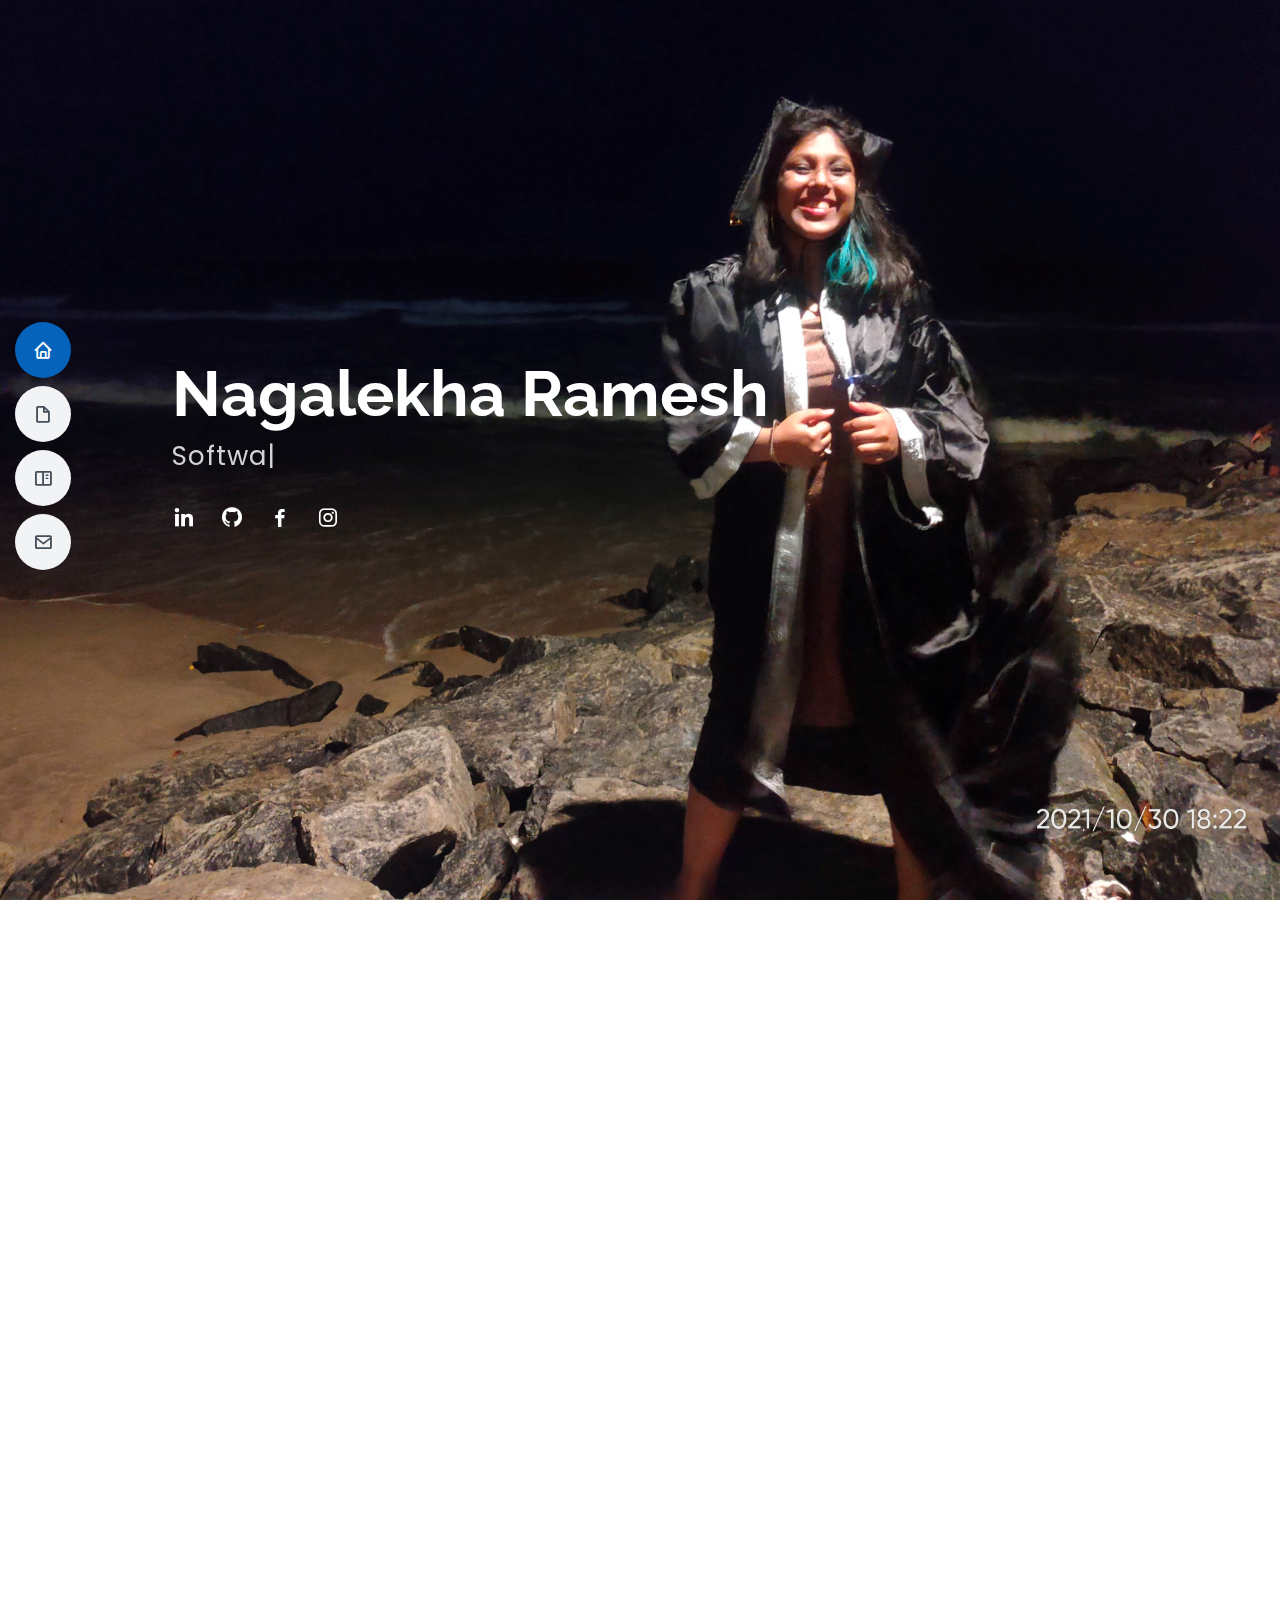
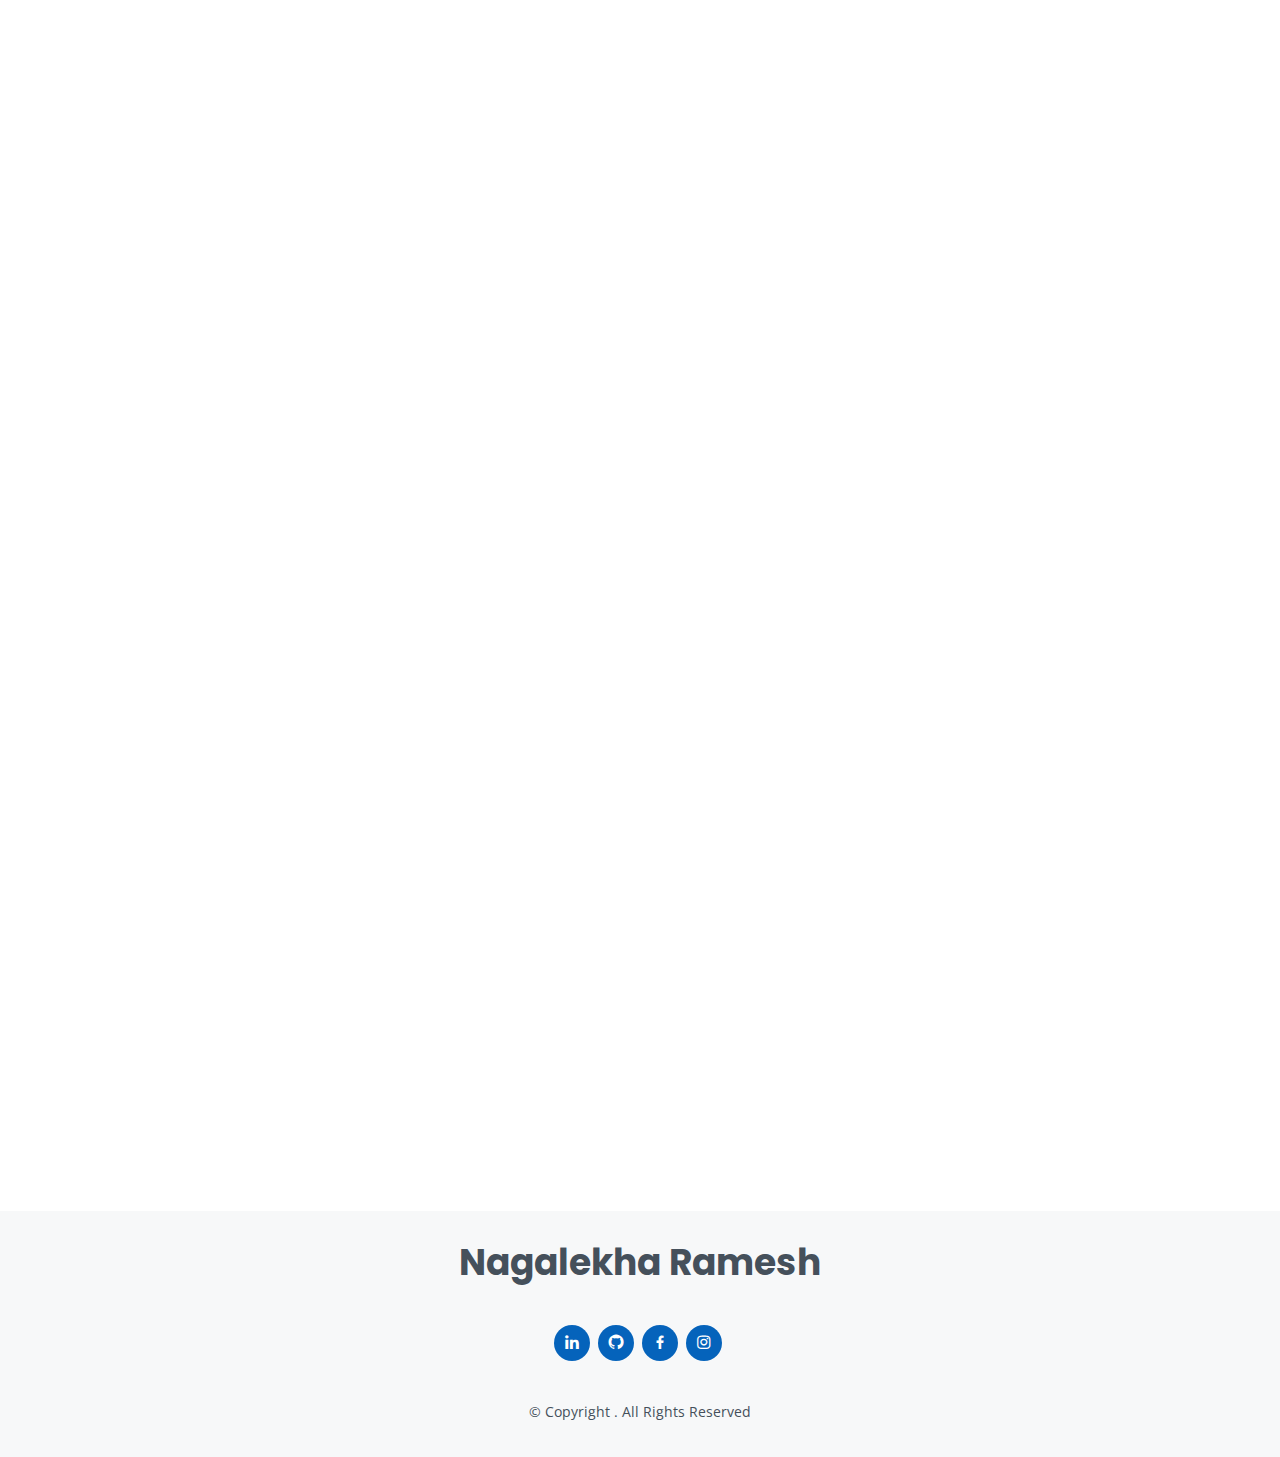
<file: index.html>
<!DOCTYPE html>
<html lang="en">

<head>
  <meta charset="utf-8">
  <meta content="width=device-width, initial-scale=1.0" name="viewport">

  <title>Nagalekha Ramesh</title>
  <meta content="" name="description">
  <meta content="" name="keywords">

  <!-- Favicons -->
  <link href="assets/img/fn.png" rel="icon">
  <link href="assets/img/.png" rel="apple-touch-icon">

  <!-- Google Fonts -->
  <link href="https://fonts.googleapis.com/css?family=Open+Sans:300,300i,400,400i,600,600i,700,700i|Raleway:300,300i,400,400i,500,500i,600,600i,700,700i|Poppins:300,300i,400,400i,500,500i,600,600i,700,700i" rel="stylesheet">

  <!-- Vendor CSS Files -->
  <link href="assets/vendor/aos/aos.css" rel="stylesheet">
  <link href="assets/vendor/bootstrap/css/bootstrap.min.css" rel="stylesheet">
  <link href="assets/vendor/bootstrap-icons/bootstrap-icons.css" rel="stylesheet">
  <link href="assets/vendor/boxicons/css/boxicons.min.css" rel="stylesheet">
  <link href="assets/vendor/glightbox/css/glightbox.min.css" rel="stylesheet">
  <link href="assets/vendor/swiper/swiper-bundle.min.css" rel="stylesheet">

  <!-- Template Main CSS File -->
  <link href="assets/css/style.css" rel="stylesheet">
</head>

<body>

  <!-- ======= Mobile nav toggle button ======= -->
  <!-- <button type="button" class="mobile-nav-toggle d-xl-none"><i class="bi bi-list mobile-nav-toggle"></i></button> -->
  <i class="bi bi-list mobile-nav-toggle d-xl-none"></i>
  <!-- ======= Header ======= -->
  <header id="header" class="d-flex flex-column justify-content-center">

    <nav id="navbar" class="navbar nav-menu">
      <ul>
        <li><a href="#hero" class="nav-link scrollto active"><i class="bx bx-home"></i> <span>Home</span></a></li>
        <!-- <li><a href="#about" class="nav-link scrollto"><i class="bx bx-user"></i> <span>About</span></a></li> -->
        <li><a href="#resume" class="nav-link scrollto"><i class="bx bx-file-blank"></i> <span>Resume</span></a></li>
        <li><a href="#portfolio" class="nav-link scrollto"><i class="bx bx-book-content"></i> <span>Projects</span></a></li>
        <!--<li><a href="#services" class="nav-link scrollto"><i class="bx bx-server"></i> <span>Services</span></a></li>-->
        <li><a href="#contact" class="nav-link scrollto"><i class="bx bx-envelope"></i> <span>Contact</span></a></li>
      </ul>
    </nav><!-- .nav-menu -->

  </header><!-- End Header -->

  <!-- ======= Hero Section ======= -->
  <section id="hero" class="d-flex flex-column justify-content-center">
    <div class="container" data-aos="zoom-in" data-aos-delay="100">
      <h1>Nagalekha Ramesh</h1>
      <p> <span class="typed" data-typed-items="Software Engineer, Developer, Dancer, Program Specialist, Artist"></span></p>
      <div class="social-links">
        <a href="https://www.linkedin.com/in/nagalekha-ramesh/" target="blank" class="linkedin"><i class="bx bxl-linkedin"></i></a>
        <a href="https://github.com/Nagalekha" target="blank" class="google-plus"><i class="bx bxl-github"></i></a>
        <a href="https://www.facebook.com/nagalekha.ramesh" target="blank" class="facebook"><i class="bx bxl-facebook"></i></a>
        <a href="https://www.instagram.com/blueserpentus/?hl=en" target="blank" class="instagram"><i class="bx bxl-instagram"></i></a>
      </div>
    </div>
  </section><!-- End Hero -->

  <main id="main">

    <!-- ======= About Section ======= -->
    <!--
    <section id="about" class="about , skills">
      <div class="container" data-aos="fade-up">

        <div class="section-title">
          <h2>About</h2>
          <p>    </p>
        </div>

        <div class="row">
          <div class="col-lg-12 pt-4 pt-lg-0 content">
            <h3>Software Engineer</h3>
            <p class="fst-italic">
            </p>
            <div class="row">
              <div class="col-lg-3">
                <ul>
                  <li><i class="bi bi-chevron-right"></i> <strong>Birthday:</strong> <span>20 Sept, 1998</span></li>
                  <li><i class="bi bi-chevron-right"></i> <strong>Degree:</strong> <span>Bachelor of Engineering (BE)</span></li>
                  <li><i class="bi bi-chevron-right"></i> <strong>Major:</strong> <span>Computer Science and Engineering</span></li>
                </ul>
              </div>
            </div>
          </div>
        </div>

      </div>
    </section>
    -->
    <!-- End About Section -->

    
    <!-- ======= Resume Section ======= -->
    <section id="resume" class="resume">
      <div class="container" data-aos="fade-up">

        <div class="section-title">
          <h2>Resume</h2>
          <p></p>
        </div>

        <div class="row">
          <div class="col-lg-6">
            <h3 class="resume-title">Sumary</h3>
            <div class="resume-item pb-0">
              <h4>Nagalekha Ramesh</h4>
              <p><em>Innovative and passion-driven Software Engineer with over 16+ months of experience of developing software based applications</em></p>
             <p><em><b>Research Interests</b> : Machine Learning, Natural Language Processing, Data Science, Cyber Security, Artificial Intelligence, Automation</em></p>
              <ul>
                <li>J. P. Nagar, Bangalore, India</li>
                <li>(+91) 9844894413</li>
                <li>nagalekha2009@gmail.com / nagalekha@ieee.org</li>
              </ul>
            </div>

            <h3 class="resume-title">Education</h3>
            <div class="resume-item">
              <h4>Bachelor of Engineering</h4>
              <h5>2016 - 2020</h5>
              <p><em>Major : Computer Science and Engineering</em></p>
              <p><em>K. S. Institute of Technology, Bangalore, India</em></p>
              <p>  </p>
            </div>
            <div class="resume-item">
              <h4>High School and Second Education</h4>
              <h5>2001 - 2016</h5>
              <p><em>Delhi Public School</em></p>
              <p>       </p>
            </div>
            
            <h3 class="resume-title">Publications</h3>
            <div class="resume-item">
              <a href="https://ieeexplore.ieee.org/document/9622600" target="_blank"> 
                <h4>Ensemble learning as a prerogative method of predicting mortality of patients with cardiovascular diseases</h4>
                <h5>Name of Presenting Organization: IEEE International Conference on Electronics, Computing and Communication Technologies (CONECCT)</h5>
                <p><em>Issued Date: 7th Dec 2021.</em></p>
                <p>  </p>
              </a> 
            </div>
            <div class="resume-item">
              <a href="https://ijrt.org/frontend/view_paper/en/000324" target="_blank"> 
                <h4>Demand Drivers for Gold</h4>
                <h5>Name of Presenting Organization: International Journal of Research and Technology (IJRT)</h5>
                <p><em>Issued Date: 11th Jun 2020</em></p>
                <p>       </p>
              </a>
            </div>
            <div class="resume-item">
              <a href="https://ijcrt.org/viewfull.php?&p_id=IJCRT2005523" target="_blank"> 
                <h4>Demand Drivers for Commodities</h4>
                <h5>Name of Presenting Organization: International Journal of Creative Research Thoughts (IJCRT)</h5>
                <p><em>Issued Date: 1st May 2020</em></p>
                <p>       </p>
              </a>
            </div>
            
            
          </div>
          <div class="col-lg-6">
            <h3 class="resume-title">Professional Experience</h3>
            <div class="resume-item">
              <h4>Associate Software Engineer</h4>
              <h5>September 2020 - Present</h5>
              <p><em>Gupshup, Bangalore, India </em></p>
              <ul>
                <li>Coordinated with project managers across multiple initiatives to align development timelines, plan testing and work with various team members.</li>
                <li>Identified issues in software processes and implemented pipeline optimization resulting in productivity increase.</li>
                <li>Analyzed solutions and coding fixes for software problems.</li>
                <li>Updated existing RESTful APIs and corresponding documentation to suit changing requirements.</li>
                <li>Designed and implemented high-availability applications to meet strategic goals.</li>
                <li>Tested and resolved problems with software functionality and recommended improvements to applications.</li>
                <li>Coded, tested and developed solutions in alignment with project requirements.</li>
                <li>Contributed back-end development experience and collaborated on multiple APIs crucial to functionality.</li>
                <li>Tested and maintained core product software to provide optimization and reliable functionality for end-users</li>
              </ul>
            </div>
            <div class="resume-item">
              <h4>Software Engineering Intern</h4>
              <h5>June 2020 - August 2020</h5>
              <p><em>Dotgo, Bangalore, India</em></p>
              <ul>
                <li>React JS, Java, Spring Boot
                <li>Participated in pre-project analysis and technical assessments to develop a user-friendly interface and correct functionality to meet business objectives.
                <li>Defined and conducted design processes at all stages, including research, conceptualization, testing, and implementation.
              </ul>
            </div>
            <div class="resume-item">
              <h4>Software Engineering Intern</h4>
              <h5>June 2020 - August 2020</h5>
              <p><em>Nayagaadi.com, Bangalore, India</em></p>
              <ul>
                <li>Redesigned, updated, and implemented code to improve and restore website functionality and appearance.</li> 
                <li>Content Writing for the automobiles sold to gain traction from new web browsers.</li>
              </ul>
            </div>
          </div>
        </div>

      </div>
    </section><!-- End Resume Section -->

    <!-- ======= Skills Section ======= -->
    <section id="skills" class="skills section-bg">
      <div class="container" data-aos="fade-up">

        <div class="section-title">
          <h2>Skills</h2>
          <p>   </p>
        </div>
     

        <div class="row skills-content">

          <div class="col-lg-6">

            <div class="progress">
              <span class="skill">Python <i class="val">95%</i></span>
              <div class="progress-bar-wrap">
                <div class="progress-bar" role="progressbar" aria-valuenow="95" aria-valuemin="0" aria-valuemax="100"></div>
              </div>
            </div>

            <div class="progress">
              <span class="skill">CSS <i class="val">90%</i></span>
              <div class="progress-bar-wrap">
                <div class="progress-bar" role="progressbar" aria-valuenow="90" aria-valuemin="0" aria-valuemax="100"></div>
              </div>
            </div>

            <div class="progress">
              <span class="skill">JavaScript <i class="val">80%</i></span>
              <div class="progress-bar-wrap">
                <div class="progress-bar" role="progressbar" aria-valuenow="80" aria-valuemin="0" aria-valuemax="100"></div>
              </div>
            </div>

          </div>

          <div class="col-lg-6">

            <div class="progress">
              <span class="skill">Java <i class="val">85%</i></span>
              <div class="progress-bar-wrap">
                <div class="progress-bar" role="progressbar" aria-valuenow="85" aria-valuemin="0" aria-valuemax="100"></div>
              </div>
            </div>

            <div class="progress">
              <span class="skill">HTML <i class="val">95%</i></span>
              <div class="progress-bar-wrap">
                <div class="progress-bar" role="progressbar" aria-valuenow="95" aria-valuemin="0" aria-valuemax="100"></div>
              </div>
            </div>

            <div class="progress">
              <span class="skill">AWS <i class="val">85%</i></span>
              <div class="progress-bar-wrap">
                <div class="progress-bar" role="progressbar" aria-valuenow="85" aria-valuemin="0" aria-valuemax="100"></div>
              </div>
            </div>

          </div>

        </div>

      </div>
    </section><!-- End Skills Section -->


    <!-- ======= Project Section ======= -->
  
    <section id="portfolio" class="portfolio section-bg">
      <div class="container" data-aos="fade-up">

        <div class="section-title">
          <h2>Projects</h2>
          <p></p>
        </div>

        <div class="row portfolio-container" data-aos="fade-up" data-aos-delay="200">

          <div class="col-lg-4 col-md-6 portfolio-item filter-card">
            <div class="portfolio-wrap">
              <img src="assets/img/portfolio/portfolio-1.jpg" class="img-fluid" alt="">
              <div class="portfolio-info">
                <h4></h4>
                <p></p>
                <div class="portfolio-links">
                  <a href="Demand drivers for commodities.html" class="portfolio-details-lightbox" data-glightbox="type: external" title="Portfolio Details"><i class="bx bx-link"></i></a>
                </div>
              </div>
            </div>
          </div>


          <div class="col-lg-4 col-md-6 portfolio-item filter-card">
            <div class="portfolio-wrap">
              <img src="assets/img/portfolio/portfolio-2.jpg" class="img-fluid" alt="">
              <div class="portfolio-info">
                <h4></h4>
                <p></p>
                <div class="portfolio-links">
                  <a href="Talking Fingers.html" class="portfolio-details-lightbox" data-glightbox="type: external" title="Portfolio Details"><i class="bx bx-link"></i></a>
                </div>
              </div>
            </div>
          </div>

          <div class="col-lg-4 col-md-6 portfolio-item filter-card">
            <div class="portfolio-wrap">
              <img src="assets/img/portfolio/portfolio-3.jpg" class="img-fluid" alt="">
              <div class="portfolio-info">
                <h4></h4>
                <p></p>
                <div class="portfolio-links">
                  <a href="3D AR mobile buying experience.html" class="portfolio-details-lightbox" data-glightbox="type: external" title="Portfolio Details"><i class="bx bx-link"></i></a>
                </div>
              </div>
            </div>
          </div>

          <div class="col-lg-4 col-md-6 portfolio-item filter-card">
            <div class="portfolio-wrap">
              <img src="assets/img/portfolio/portfolio-4.jpg" class="img-fluid" alt="">
              <div class="portfolio-info">
                <h4></h4>
                <p></p>
                <div class="portfolio-links">
                  <a href="Decentralized file storage for optimized cloud storage.html" class="portfolio-details-lightbox" data-glightbox="type: external" title="Portfolio Details"><i class="bx bx-link"></i></a>
                </div>
              </div>
            </div>
          </div>

          <div class="col-lg-4 col-md-6 portfolio-item filter-card">
            <div class="portfolio-wrap">
              <img src="assets/img/portfolio/portfolio-5.jpg" class="img-fluid" alt="">
              <div class="portfolio-info">
                <h4></h4>
                <p></p>
                <div class="portfolio-links">
                  <a href="Automated certificate generator and mailing.html" class="portfolio-details-lightbox" data-glightbox="type: external" title="Portfolio Details"><i class="bx bx-link"></i></a>
                </div>
              </div>
            </div>
          </div>

          <div class="col-lg-4 col-md-6 portfolio-item filter-card">
            <div class="portfolio-wrap">
              <img src="assets/img/portfolio/portfolio-6.jpg" class="img-fluid" alt="">
              <div class="portfolio-info">
                <h4></h4>
                <p></p>
                <div class="portfolio-links">
                  <a href="Artist Retreat.html" class="portfolio-details-lightbox" data-glightbox="type: external" title="Portfolio Details"><i class="bx bx-link"></i></a>
                </div>
              </div>
            </div>
          </div>

          <div class="col-lg-4 col-md-6 portfolio-item filter-card">
            <div class="portfolio-wrap">
              <img src="assets/img/portfolio/portfolio-7.jpg" class="img-fluid" alt="">
              <div class="portfolio-info">
                <h4></h4>
                <p></p>
                <div class="portfolio-links">
                  <a href="Deal or no deal.html" class="portfolio-details-lightbox" data-glightbox="type: external" title="Portfolio Details"><i class="bx bx-link"></i></a>
                </div>
              </div>
            </div>
          </div>

          <div class="col-lg-4 col-md-6 portfolio-item filter-card">
            <div class="portfolio-wrap">
              <img src="assets/img/portfolio/portfolio-8.jpg" class="img-fluid" alt="">
              <div class="portfolio-info">
                <h4></h4>
                <p></p>
                <div class="portfolio-links">
                  <a href="2048 text-based game.html" class="portfolio-details-lightbox" data-glightbox="type: external" title="Portfolio Details"><i class="bx bx-link"></i></a>
                </div>
              </div>
            </div>
          </div>

         
        </div>

      </div>
    </section>
    <!-- End Portfolio Section -->

    <!-- ======= Services Section ======= -->
    <!--
    <section id="services" class="services">
      <div class="container" data-aos="fade-up">

        <div class="section-title">
          <h2>Services</h2>
          <p>Magnam dolores commodi suscipit. Necessitatibus eius consequatur ex aliquid fuga eum quidem. Sit sint consectetur velit. Quisquam quos quisquam cupiditate. Et nemo qui impedit suscipit alias ea. Quia fugiat sit in iste officiis commodi quidem hic quas.</p>
        </div>

        <div class="row">

          <div class="col-lg-4 col-md-6 d-flex align-items-stretch" data-aos="zoom-in" data-aos-delay="100">
            <div class="icon-box iconbox-blue">
              <div class="icon">
                <svg width="100" height="100" viewBox="0 0 600 600" xmlns="http://www.w3.org/2000/svg">
                  <path stroke="none" stroke-width="0" fill="#f5f5f5" d="M300,521.0016835830174C376.1290562159157,517.8887921683347,466.0731472004068,529.7835943286574,510.70327084640275,468.03025145048787C554.3714126377745,407.6079735673963,508.03601936045806,328.9844924480964,491.2728898941984,256.3432110539036C474.5976632858925,184.082847569629,479.9380746630129,96.60480741107993,416.23090153303,58.64404602377083C348.86323505073057,18.502131276798302,261.93793281208167,40.57373210992963,193.5410806939664,78.93577620505333C130.42746243093433,114.334589627462,98.30271207620316,179.96522072025542,76.75703585869454,249.04625023123273C51.97151888228291,328.5150500222984,13.704378332031375,421.85034740162234,66.52175969318436,486.19268352777647C119.04800174914682,550.1803526380478,217.28368757567262,524.383925680826,300,521.0016835830174"></path>
                </svg>
                <i class="bx bxl-dribbble"></i>
              </div>
              <h4><a href="">Lorem Ipsum</a></h4>
              <p>Voluptatum deleniti atque corrupti quos dolores et quas molestias excepturi</p>
            </div>
          </div>

          <div class="col-lg-4 col-md-6 d-flex align-items-stretch mt-4 mt-md-0" data-aos="zoom-in" data-aos-delay="200">
            <div class="icon-box iconbox-orange ">
              <div class="icon">
                <svg width="100" height="100" viewBox="0 0 600 600" xmlns="http://www.w3.org/2000/svg">
                  <path stroke="none" stroke-width="0" fill="#f5f5f5" d="M300,582.0697525312426C382.5290701553225,586.8405444964366,449.9789794690241,525.3245884688669,502.5850820975895,461.55621195738473C556.606425686781,396.0723002908107,615.8543463187945,314.28637112970534,586.6730223649479,234.56875336149918C558.9533121215079,158.8439757836574,454.9685369536778,164.00468322053177,381.49747125262974,130.76875717737553C312.15926192815925,99.40240125094834,248.97055460311594,18.661163978235184,179.8680185752513,50.54337015887873C110.5421016452524,82.52863877960104,119.82277516462835,180.83849132639028,109.12597500060166,256.43424936330496C100.08760227029461,320.3096726198365,92.17705696193138,384.0621239912766,124.79988738764834,439.7174275375508C164.83382741302287,508.01625554203684,220.96474134820875,577.5009287672846,300,582.0697525312426"></path>
                </svg>
                <i class="bx bx-file"></i>
              </div>
              <h4><a href="">Sed Perspiciatis</a></h4>
              <p>Duis aute irure dolor in reprehenderit in voluptate velit esse cillum dolore</p>
            </div>
          </div>

          <div class="col-lg-4 col-md-6 d-flex align-items-stretch mt-4 mt-lg-0" data-aos="zoom-in" data-aos-delay="300">
            <div class="icon-box iconbox-pink">
              <div class="icon">
                <svg width="100" height="100" viewBox="0 0 600 600" xmlns="http://www.w3.org/2000/svg">
                  <path stroke="none" stroke-width="0" fill="#f5f5f5" d="M300,541.5067337569781C382.14930387511276,545.0595476570109,479.8736841581634,548.3450877840088,526.4010558755058,480.5488172755941C571.5218469581645,414.80211281144784,517.5187510058486,332.0715597781072,496.52539010469104,255.14436215662573C477.37192572678356,184.95920475031193,473.57363656557914,105.61284051026155,413.0603344069578,65.22779650032875C343.27470386102294,18.654635553484475,251.2091493199835,5.337323636656869,175.0934190732945,40.62881213300186C97.87086631185822,76.43348514350839,51.98124368387456,156.15599469081315,36.44837278890362,239.84606092416172C21.716077023791087,319.22268207091537,43.775223500013084,401.1760424656574,96.891909868211,461.97329694683043C147.22146801428983,519.5804099606455,223.5754009179313,538.201503339737,300,541.5067337569781"></path>
                </svg>
                <i class="bx bx-tachometer"></i>
              </div>
              <h4><a href="">Magni Dolores</a></h4>
              <p>Excepteur sint occaecat cupidatat non proident, sunt in culpa qui officia</p>
            </div>
          </div>

          <div class="col-lg-4 col-md-6 d-flex align-items-stretch mt-4" data-aos="zoom-in" data-aos-delay="100">
            <div class="icon-box iconbox-yellow">
              <div class="icon">
                <svg width="100" height="100" viewBox="0 0 600 600" xmlns="http://www.w3.org/2000/svg">
                  <path stroke="none" stroke-width="0" fill="#f5f5f5" d="M300,503.46388370962813C374.79870501325706,506.71871716319447,464.8034551963731,527.1746412648533,510.4981551193396,467.86667711651364C555.9287308511215,408.9015244558933,512.6030010748507,327.5744911775523,490.211057578863,256.5855673507754C471.097692560561,195.9906835881958,447.69079081568157,138.11976852964426,395.19560036434837,102.3242989838813C329.3053358748298,57.3949838291264,248.02791733380457,8.279543830951368,175.87071277845988,42.242879143198664C103.41431057327972,76.34704239035025,93.79494320519305,170.9812938413882,81.28167332365135,250.07896920659033C70.17666984294237,320.27484674793965,64.84698225790005,396.69656628748305,111.28512138212992,450.4950937839243C156.20124167950087,502.5303643271138,231.32542653798444,500.4755392045468,300,503.46388370962813"></path>
                </svg>
                <i class="bx bx-layer"></i>
              </div>
              <h4><a href="">Nemo Enim</a></h4>
              <p>At vero eos et accusamus et iusto odio dignissimos ducimus qui blanditiis</p>
            </div>
          </div>

          <div class="col-lg-4 col-md-6 d-flex align-items-stretch mt-4" data-aos="zoom-in" data-aos-delay="200">
            <div class="icon-box iconbox-red">
              <div class="icon">
                <svg width="100" height="100" viewBox="0 0 600 600" xmlns="http://www.w3.org/2000/svg">
                  <path stroke="none" stroke-width="0" fill="#f5f5f5" d="M300,532.3542879108572C369.38199826031484,532.3153073249985,429.10787420159085,491.63046689027357,474.5244479745417,439.17860296908856C522.8885846962883,383.3225815378663,569.1668002868075,314.3205725914397,550.7432151929288,242.7694973846089C532.6665558377875,172.5657663291529,456.2379748765914,142.6223662098291,390.3689995646985,112.34683881706744C326.66090330228417,83.06452184765237,258.84405631176094,53.51806209861945,193.32584062364296,78.48882559362697C121.61183558270385,105.82097193414197,62.805066853699245,167.19869350419734,48.57481801355237,242.6138429142374C34.843463184063346,315.3850353017275,76.69343916112496,383.4422959591041,125.22947124332185,439.3748458443577C170.7312796277747,491.8107796887764,230.57421082200815,532.3932930995766,300,532.3542879108572"></path>
                </svg>
                <i class="bx bx-slideshow"></i>
              </div>
              <h4><a href="">Dele Cardo</a></h4>
              <p>Quis consequatur saepe eligendi voluptatem consequatur dolor consequuntur</p>
            </div>
          </div>

          <div class="col-lg-4 col-md-6 d-flex align-items-stretch mt-4" data-aos="zoom-in" data-aos-delay="300">
            <div class="icon-box iconbox-teal">
              <div class="icon">
                <svg width="100" height="100" viewBox="0 0 600 600" xmlns="http://www.w3.org/2000/svg">
                  <path stroke="none" stroke-width="0" fill="#f5f5f5" d="M300,566.797414625762C385.7384707136149,576.1784315230908,478.7894351017131,552.8928747891023,531.9192734346935,484.94944893311C584.6109503024035,417.5663521118492,582.489472248146,322.67544863468447,553.9536738515405,242.03673114598146C529.1557734026468,171.96086150256528,465.24506316201064,127.66468636344209,395.9583748389544,100.7403814666027C334.2173773831606,76.7482773500951,269.4350130405921,84.62216499799875,207.1952322260088,107.2889140133804C132.92018162631612,134.33871894543012,41.79353780512637,160.00259165414826,22.644507872594943,236.69541883565114C3.319112789854554,314.0945973066697,72.72355303640163,379.243833228382,124.04198916343866,440.3218312028393C172.9286146004772,498.5055451809895,224.45579914871206,558.5317968840102,300,566.797414625762"></path>
                </svg>
                <i class="bx bx-arch"></i>
              </div>
              <h4><a href="">Divera Don</a></h4>
              <p>Modi nostrum vel laborum. Porro fugit error sit minus sapiente sit aspernatur</p>
            </div>
          </div>

        </div>

      </div>
      
    </section>
    -->
    <!-- End Services Section -->

    <!-- ======= Testimonials Section ======= -->
    <!--
    <section id="testimonials" class="testimonials section-bg">
      <div class="container" data-aos="fade-up">

        <div class="section-title">
          <h2>Testimonials</h2>
        </div>

        <div class="testimonials-slider swiper" data-aos="fade-up" data-aos-delay="100">
          <div class="swiper-wrapper">

            <div class="swiper-slide">
              <div class="testimonial-item">
                <img src="assets/img/testimonials/testimonials-1.jpg" class="testimonial-img" alt="">
                <h3>Saul Goodman</h3>
                <h4>Ceo &amp; Founder</h4>
                <p>
                  <i class="bx bxs-quote-alt-left quote-icon-left"></i>
                  Proin iaculis purus consequat sem cure digni ssim donec porttitora entum suscipit rhoncus. Accusantium quam, ultricies eget id, aliquam eget nibh et. Maecen aliquam, risus at semper.
                  <i class="bx bxs-quote-alt-right quote-icon-right"></i>
                </p>
              </div>
            </div>
            
           

            <div class="swiper-slide">
              <div class="testimonial-item">
                <img src="assets/img/testimonials/testimonials-2.jpg" class="testimonial-img" alt="">
                <h3>Sara Wilsson</h3>
                <h4>Designer</h4>
                <p>
                  <i class="bx bxs-quote-alt-left quote-icon-left"></i>
                  Export tempor illum tamen malis malis eram quae irure esse labore quem cillum quid cillum eram malis quorum velit fore eram velit sunt aliqua noster fugiat irure amet legam anim culpa.
                  <i class="bx bxs-quote-alt-right quote-icon-right"></i>
                </p>
              </div>
            </div>

            <div class="swiper-slide">
              <div class="testimonial-item">
                <img src="assets/img/testimonials/testimonials-3.jpg" class="testimonial-img" alt="">
                <h3>Jena Karlis</h3>
                <h4>Store Owner</h4>
                <p>
                  <i class="bx bxs-quote-alt-left quote-icon-left"></i>
                  Enim nisi quem export duis labore cillum quae magna enim sint quorum nulla quem veniam duis minim tempor labore quem eram duis noster aute amet eram fore quis sint minim.
                  <i class="bx bxs-quote-alt-right quote-icon-right"></i>
                </p>
              </div>
            </div>

            <div class="swiper-slide">
              <div class="testimonial-item">
                <img src="assets/img/testimonials/testimonials-4.jpg" class="testimonial-img" alt="">
                <h3>Matt Brandon</h3>
                <h4>Freelancer</h4>
                <p>
                  <i class="bx bxs-quote-alt-left quote-icon-left"></i>
                  Fugiat enim eram quae cillum dolore dolor amet nulla culpa multos export minim fugiat minim velit minim dolor enim duis veniam ipsum anim magna sunt elit fore quem dolore labore illum veniam.
                  <i class="bx bxs-quote-alt-right quote-icon-right"></i>
                </p>
              </div>
            </div>

            <div class="swiper-slide">
              <div class="testimonial-item">
                <img src="assets/img/testimonials/testimonials-5.jpg" class="testimonial-img" alt="">
                <h3>John Larson</h3>
                <h4>Entrepreneur</h4>
                <p>
                  <i class="bx bxs-quote-alt-left quote-icon-left"></i>
                  Quis quorum aliqua sint quem legam fore sunt eram irure aliqua veniam tempor noster veniam enim culpa labore duis sunt culpa nulla illum cillum fugiat legam esse veniam culpa fore nisi cillum quid.
                  <i class="bx bxs-quote-alt-right quote-icon-right"></i>
                </p>
              </div>
            </div>

          </div>
          <div class="swiper-pagination"></div>
        </div>

      </div>
    </section>
    -->
    <!-- End Testimonials Section -->

    <!-- ======= Contact Section ======= -->
    <section id="contact" class="contact">
      <div class="container" data-aos="fade-up">

        <div class="section-title">
          <h2>Contact</h2>
        </div>

        <div class="row mt-1">

          <div class="col-lg-4">
            <div class="info">
              <div class="address">
                <i class="bi bi-geo-alt"></i>
                <h4>Location:</h4>
                <p>J. P. Nagar, Bangalore, India</p>
              </div>

              <div class="email">
                <i class="bi bi-envelope"></i>
                <h4>Email:</h4>
                <p>nagalekha2009@gmail.com</p>
              </div>

              <div class="phone">
                <i class="bi bi-phone"></i>
                <h4>Call:</h4>
                <p>91-9844894413</p>
              </div>

            </div>

          </div>

          <div class="col-lg-8 mt-5 mt-lg-0">

            <form action="forms/contact.php" method="post" role="form" class="php-email-form">
              <div class="row">
                <div class="col-md-6 form-group">
                  <input type="text" name="name" class="form-control" id="name" placeholder="Your Name" required>
                </div>
                <div class="col-md-6 form-group mt-3 mt-md-0">
                  <input type="email" class="form-control" name="email" id="email" placeholder="Your Email" required>
                </div>
              </div>
              <div class="form-group mt-3">
                <input type="text" class="form-control" name="subject" id="subject" placeholder="Subject" required>
              </div>
              <div class="form-group mt-3">
                <textarea class="form-control" name="message" rows="5" placeholder="Message" required></textarea>
              </div>
              <div class="my-3">
                <div class="loading">Loading</div>
                <div class="error-message"></div>
                <div class="sent-message">Your message has been sent. Thank you!</div>
              </div>
              <div class="text-center"><button type="submit">Send Message</button></div>
            </form>

          </div>

        </div>

      </div>
    </section><!-- End Contact Section -->

  </main><!-- End #main -->

  <!-- ======= Footer ======= -->
  <footer id="footer">
    <div class="container">
      <h3>Nagalekha Ramesh</h3>
      <p></p>
      <div class="social-links">
        <a href="https://www.linkedin.com/in/nagalekha-ramesh/" target="blank" class="linkedin"><i class="bx bxl-linkedin"></i></a>
        <a href="https://github.com/Nagalekha" target="blank" class="google-plus"><i class="bx bxl-github"></i></a>
        <a href="https://www.facebook.com/nagalekha.ramesh" target="blank" class="facebook"><i class="bx bxl-facebook"></i></a>
        <a href="https://www.instagram.com/blueserpentus/?hl=en" target="blank" class="instagram"><i class="bx bxl-instagram"></i></a>
      </div>
      <div class="copyright">
        &copy; Copyright <strong><span></span></strong>. All Rights Reserved
      </div>
    </div>
  </footer><!-- End Footer -->

  <div id="preloader"></div>
  <a href="#" class="back-to-top d-flex align-items-center justify-content-center"><i class="bi bi-arrow-up-short"></i></a>

  <!-- Vendor JS Files -->
  <script src="assets/vendor/aos/aos.js"></script>
  <script src="assets/vendor/bootstrap/js/bootstrap.bundle.min.js"></script>
  <script src="assets/vendor/glightbox/js/glightbox.min.js"></script>
  <script src="assets/vendor/isotope-layout/isotope.pkgd.min.js"></script>
  <script src="assets/vendor/php-email-form/validate.js"></script>
  <script src="assets/vendor/purecounter/purecounter.js"></script>
  <script src="assets/vendor/swiper/swiper-bundle.min.js"></script>
  <script src="assets/vendor/typed.js/typed.min.js"></script>
  <script src="assets/vendor/waypoints/noframework.waypoints.js"></script>

  <!-- Template Main JS File -->
  <script src="assets/js/main.js"></script>

</body>

</html>
</file>
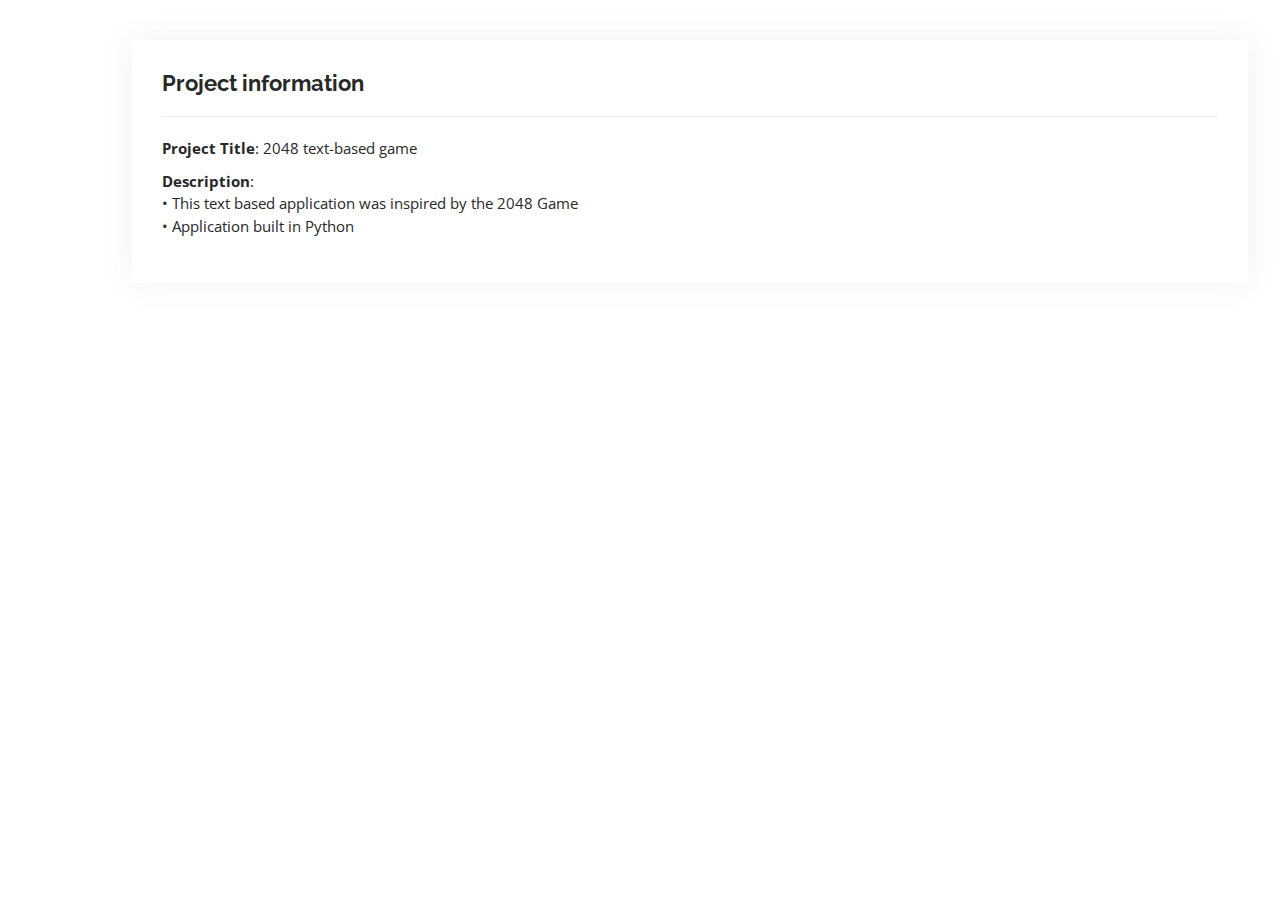
<file: 2048 text-based game.html>
<!DOCTYPE html>
<html lang="en">

<head>
  <meta charset="utf-8">
  <meta content="width=device-width, initial-scale=1.0" name="viewport">

  <title>Project Details</title>
  <meta content="" name="description">
  <meta content="" name="keywords">

  <!-- Favicons -->
  <link href="assets/img/favicon.png" rel="icon">
  <link href="assets/img/apple-touch-icon.png" rel="apple-touch-icon">

  <!-- Google Fonts -->
  <link href="https://fonts.googleapis.com/css?family=Open+Sans:300,300i,400,400i,600,600i,700,700i|Raleway:300,300i,400,400i,500,500i,600,600i,700,700i|Poppins:300,300i,400,400i,500,500i,600,600i,700,700i" rel="stylesheet">

  <!-- Vendor CSS Files -->
  <link href="assets/vendor/aos/aos.css" rel="stylesheet">
  <link href="assets/vendor/bootstrap/css/bootstrap.min.css" rel="stylesheet">
  <link href="assets/vendor/bootstrap-icons/bootstrap-icons.css" rel="stylesheet">
  <link href="assets/vendor/boxicons/css/boxicons.min.css" rel="stylesheet">
  <link href="assets/vendor/glightbox/css/glightbox.min.css" rel="stylesheet">
  <link href="assets/vendor/swiper/swiper-bundle.min.css" rel="stylesheet">

  <!-- Template Main CSS File -->
  <link href="assets/css/style.css" rel="stylesheet">
</head>

<body>

  <main id="main">

    <!-- ======= Project Details Section ======= -->
    <section id="portfolio-details" class="portfolio-details">
      <div class="container">
          <div class="col-lg-12">
            <div class="portfolio-info">
              <h3>Project information</h3>
              <ul>
                <li><strong>Project Title</strong>: 2048 text-based game</li>
                <li><strong>Description</strong>: 
                    <br>• This text based application was inspired by the 2048 Game
                    <br>• Application built in Python
              </ul>
            </div>
          </div>
        </div>
      </div>
    </section><!-- End Project Details Section -->

  </main><!-- End main -->

  <div id="preloader"></div>
  <a href="#" class="back-to-top d-flex align-items-center justify-content-center"><i class="bi bi-arrow-up-short"></i></a>

  <!-- Vendor JS Files -->
  <script src="assets/vendor/aos/aos.js"></script>
  <script src="assets/vendor/bootstrap/js/bootstrap.bundle.min.js"></script>
  <script src="assets/vendor/glightbox/js/glightbox.min.js"></script>
  <script src="assets/vendor/isotope-layout/isotope.pkgd.min.js"></script>
  <script src="assets/vendor/php-email-form/validate.js"></script>
  <script src="assets/vendor/purecounter/purecounter.js"></script>
  <script src="assets/vendor/swiper/swiper-bundle.min.js"></script>
  <script src="assets/vendor/typed.js/typed.min.js"></script>
  <script src="assets/vendor/waypoints/noframework.waypoints.js"></script>

  <!-- Template Main JS File -->
  <script src="assets/js/main.js"></script>

</body>

</html>
</file>
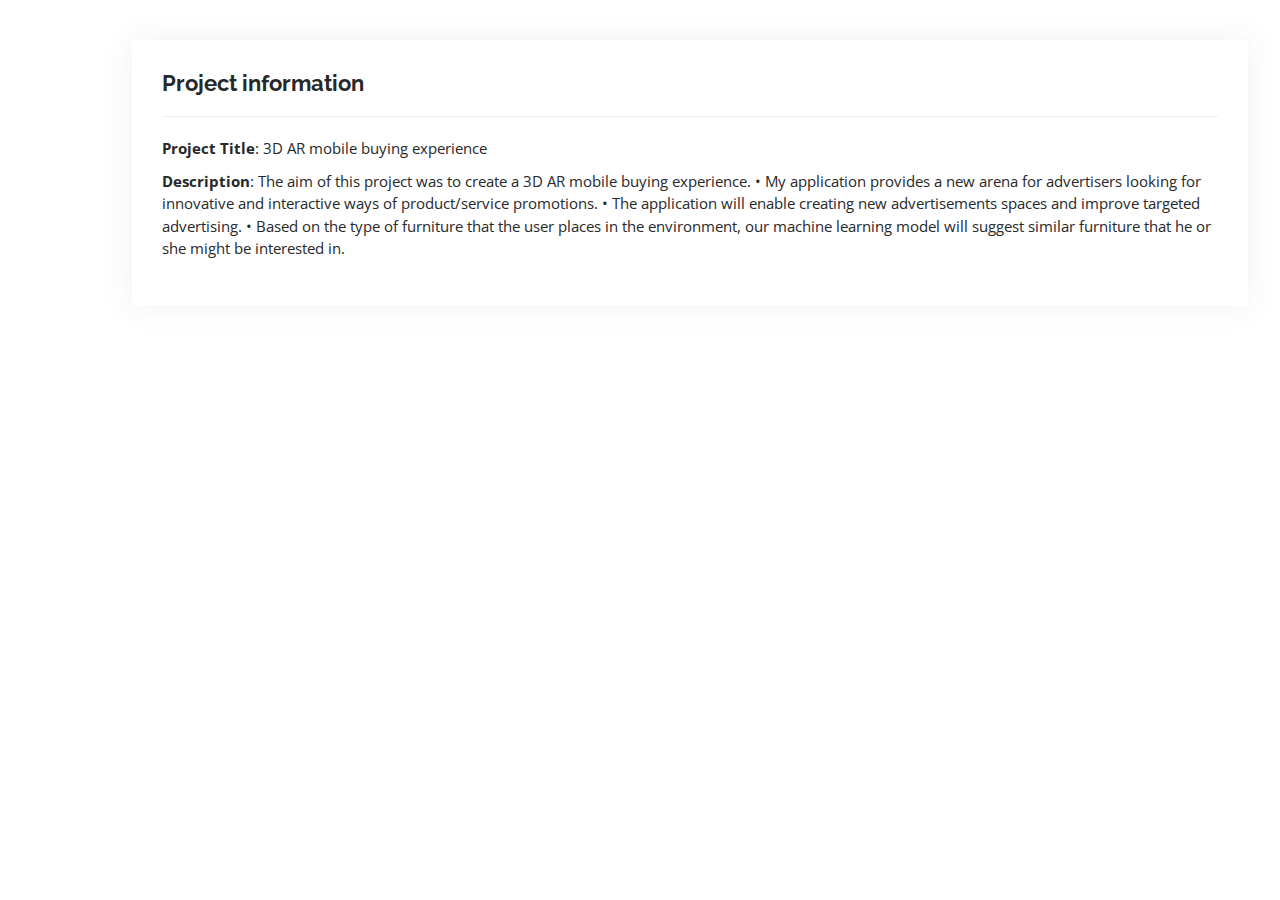
<file: 3D AR mobile buying experience.html>
<!DOCTYPE html>
<html lang="en">

<head>
  <meta charset="utf-8">
  <meta content="width=device-width, initial-scale=1.0" name="viewport">

  <title>Project Details</title>
  <meta content="" name="description">
  <meta content="" name="keywords">

  <!-- Favicons -->
  <link href="assets/img/favicon.png" rel="icon">
  <link href="assets/img/apple-touch-icon.png" rel="apple-touch-icon">

  <!-- Google Fonts -->
  <link href="https://fonts.googleapis.com/css?family=Open+Sans:300,300i,400,400i,600,600i,700,700i|Raleway:300,300i,400,400i,500,500i,600,600i,700,700i|Poppins:300,300i,400,400i,500,500i,600,600i,700,700i" rel="stylesheet">

  <!-- Vendor CSS Files -->
  <link href="assets/vendor/aos/aos.css" rel="stylesheet">
  <link href="assets/vendor/bootstrap/css/bootstrap.min.css" rel="stylesheet">
  <link href="assets/vendor/bootstrap-icons/bootstrap-icons.css" rel="stylesheet">
  <link href="assets/vendor/boxicons/css/boxicons.min.css" rel="stylesheet">
  <link href="assets/vendor/glightbox/css/glightbox.min.css" rel="stylesheet">
  <link href="assets/vendor/swiper/swiper-bundle.min.css" rel="stylesheet">

  <!-- Template Main CSS File -->
  <link href="assets/css/style.css" rel="stylesheet">
</head>

<body>

  <main id="main">

    <!-- ======= Project Details Section ======= -->
    <section id="portfolio-details" class="portfolio-details">
      <div class="container">
          <div class="col-lg-12">
            <div class="portfolio-info">
              <h3>Project information</h3>
              <ul>
                <li><strong>Project Title</strong>: 3D AR mobile buying experience </li>
                <li><strong>Description</strong>: The aim of this project was to create a 3D AR mobile buying experience.
                    • My application provides a new arena for advertisers looking for innovative and interactive ways of product/service promotions.
                    • The application will enable creating new advertisements spaces and improve targeted advertising.
                    • Based on the type of furniture that the user places in the environment, our machine learning model will suggest similar furniture that he or she might be interested in.
              </ul>
            </div>
          </div>
        </div>
      </div>
    </section><!-- End Project Details Section -->

  </main><!-- End main -->

  <div id="preloader"></div>
  <a href="#" class="back-to-top d-flex align-items-center justify-content-center"><i class="bi bi-arrow-up-short"></i></a>

  <!-- Vendor JS Files -->
  <script src="assets/vendor/aos/aos.js"></script>
  <script src="assets/vendor/bootstrap/js/bootstrap.bundle.min.js"></script>
  <script src="assets/vendor/glightbox/js/glightbox.min.js"></script>
  <script src="assets/vendor/isotope-layout/isotope.pkgd.min.js"></script>
  <script src="assets/vendor/php-email-form/validate.js"></script>
  <script src="assets/vendor/purecounter/purecounter.js"></script>
  <script src="assets/vendor/swiper/swiper-bundle.min.js"></script>
  <script src="assets/vendor/typed.js/typed.min.js"></script>
  <script src="assets/vendor/waypoints/noframework.waypoints.js"></script>

  <!-- Template Main JS File -->
  <script src="assets/js/main.js"></script>

</body>

</html>
</file>
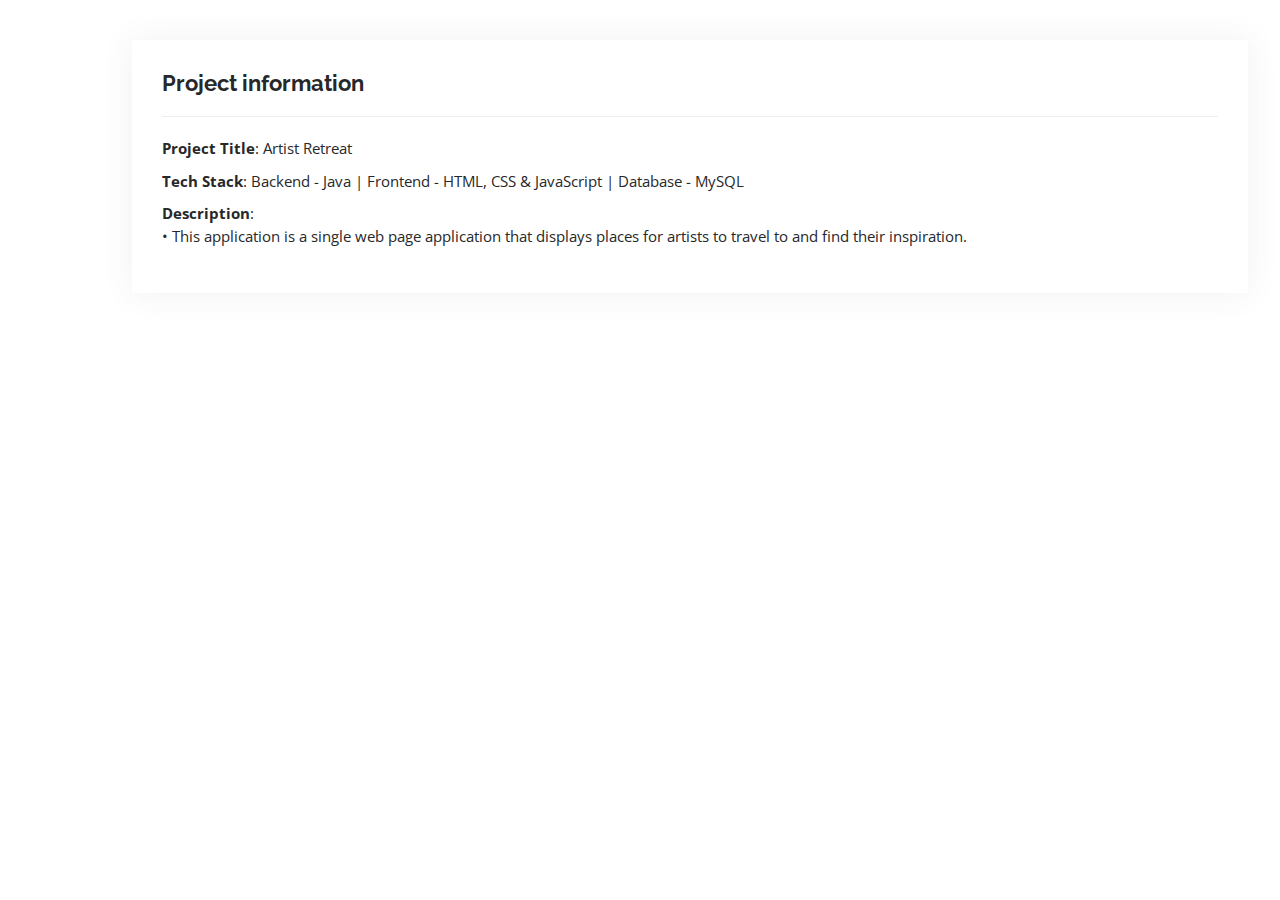
<file: Artist Retreat.html>
<!DOCTYPE html>
<html lang="en">

<head>
  <meta charset="utf-8">
  <meta content="width=device-width, initial-scale=1.0" name="viewport">

  <title>Project Details</title>
  <meta content="" name="description">
  <meta content="" name="keywords">

  <!-- Favicons -->
  <link href="assets/img/favicon.png" rel="icon">
  <link href="assets/img/apple-touch-icon.png" rel="apple-touch-icon">

  <!-- Google Fonts -->
  <link href="https://fonts.googleapis.com/css?family=Open+Sans:300,300i,400,400i,600,600i,700,700i|Raleway:300,300i,400,400i,500,500i,600,600i,700,700i|Poppins:300,300i,400,400i,500,500i,600,600i,700,700i" rel="stylesheet">

  <!-- Vendor CSS Files -->
  <link href="assets/vendor/aos/aos.css" rel="stylesheet">
  <link href="assets/vendor/bootstrap/css/bootstrap.min.css" rel="stylesheet">
  <link href="assets/vendor/bootstrap-icons/bootstrap-icons.css" rel="stylesheet">
  <link href="assets/vendor/boxicons/css/boxicons.min.css" rel="stylesheet">
  <link href="assets/vendor/glightbox/css/glightbox.min.css" rel="stylesheet">
  <link href="assets/vendor/swiper/swiper-bundle.min.css" rel="stylesheet">

  <!-- Template Main CSS File -->
  <link href="assets/css/style.css" rel="stylesheet">
</head>

<body>

  <main id="main">

    <!-- ======= Project Details Section ======= -->
    <section id="portfolio-details" class="portfolio-details">
      <div class="container">
          <div class="col-lg-12">
            <div class="portfolio-info">
              <h3>Project information</h3>
              <ul>
                <li><strong>Project Title</strong>: Artist Retreat</li>
                <li><strong>Tech Stack</strong>: Backend - Java | Frontend - HTML, CSS & JavaScript | Database - MySQL</li>
                <li><strong>Description</strong>: 
                    <br>• This application is a single web page application that displays places for artists to travel to and find their inspiration.
              </ul>
            </div>
          </div>
        </div>
      </div>
    </section><!-- End Project Details Section -->

  </main><!-- End main -->

  <div id="preloader"></div>
  <a href="#" class="back-to-top d-flex align-items-center justify-content-center"><i class="bi bi-arrow-up-short"></i></a>

  <!-- Vendor JS Files -->
  <script src="assets/vendor/aos/aos.js"></script>
  <script src="assets/vendor/bootstrap/js/bootstrap.bundle.min.js"></script>
  <script src="assets/vendor/glightbox/js/glightbox.min.js"></script>
  <script src="assets/vendor/isotope-layout/isotope.pkgd.min.js"></script>
  <script src="assets/vendor/php-email-form/validate.js"></script>
  <script src="assets/vendor/purecounter/purecounter.js"></script>
  <script src="assets/vendor/swiper/swiper-bundle.min.js"></script>
  <script src="assets/vendor/typed.js/typed.min.js"></script>
  <script src="assets/vendor/waypoints/noframework.waypoints.js"></script>

  <!-- Template Main JS File -->
  <script src="assets/js/main.js"></script>

</body>

</html>
</file>
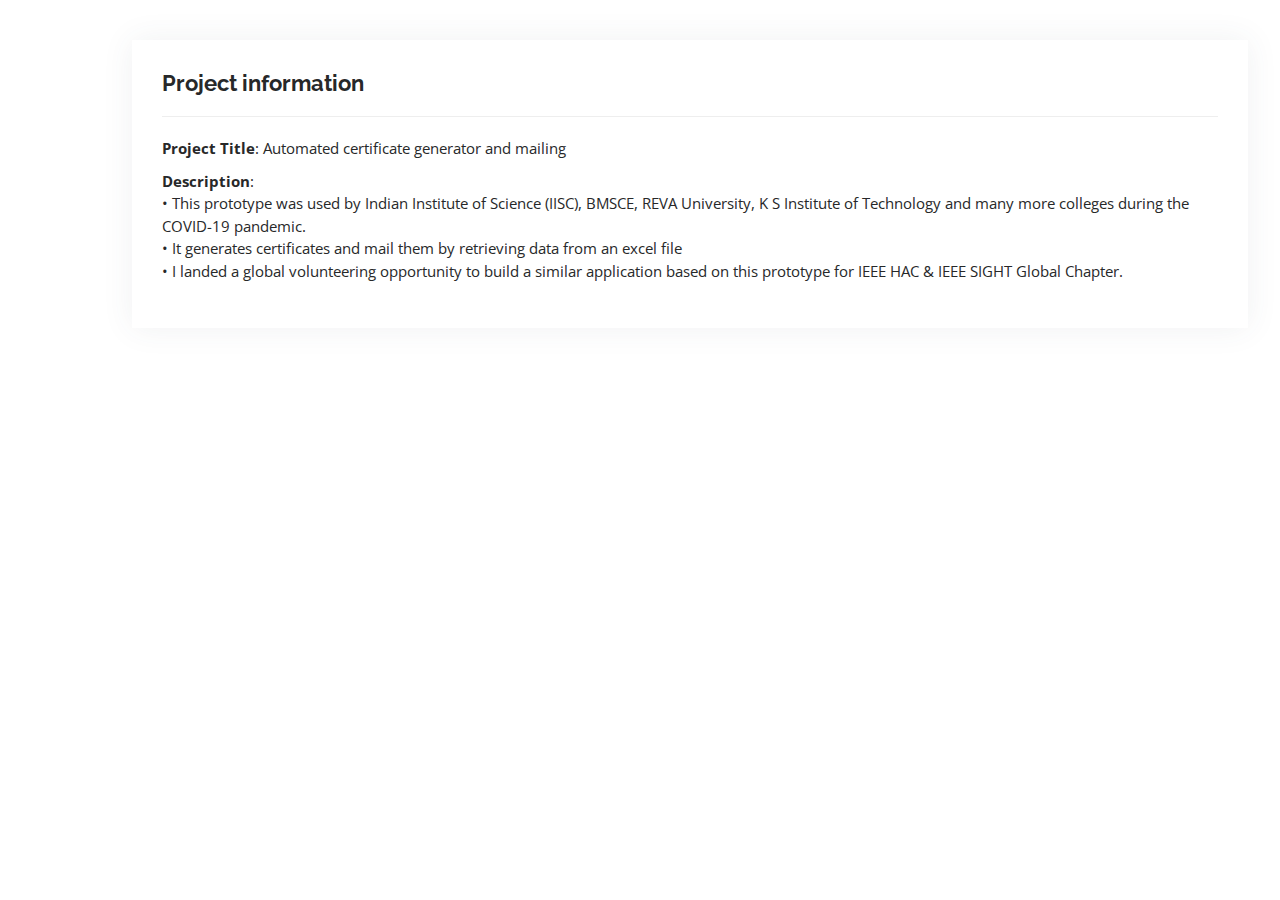
<file: Automated certificate generator and mailing.html>
<!DOCTYPE html>
<html lang="en">

<head>
  <meta charset="utf-8">
  <meta content="width=device-width, initial-scale=1.0" name="viewport">

  <title>Project Details</title>
  <meta content="" name="description">
  <meta content="" name="keywords">

  <!-- Favicons -->
  <link href="assets/img/favicon.png" rel="icon">
  <link href="assets/img/apple-touch-icon.png" rel="apple-touch-icon">

  <!-- Google Fonts -->
  <link href="https://fonts.googleapis.com/css?family=Open+Sans:300,300i,400,400i,600,600i,700,700i|Raleway:300,300i,400,400i,500,500i,600,600i,700,700i|Poppins:300,300i,400,400i,500,500i,600,600i,700,700i" rel="stylesheet">

  <!-- Vendor CSS Files -->
  <link href="assets/vendor/aos/aos.css" rel="stylesheet">
  <link href="assets/vendor/bootstrap/css/bootstrap.min.css" rel="stylesheet">
  <link href="assets/vendor/bootstrap-icons/bootstrap-icons.css" rel="stylesheet">
  <link href="assets/vendor/boxicons/css/boxicons.min.css" rel="stylesheet">
  <link href="assets/vendor/glightbox/css/glightbox.min.css" rel="stylesheet">
  <link href="assets/vendor/swiper/swiper-bundle.min.css" rel="stylesheet">

  <!-- Template Main CSS File -->
  <link href="assets/css/style.css" rel="stylesheet">
</head>

<body>

  <main id="main">

    <!-- ======= Project Details Section ======= -->
    <section id="portfolio-details" class="portfolio-details">
      <div class="container">
          <div class="col-lg-12">
            <div class="portfolio-info">
              <h3>Project information</h3>
              <ul>
                <li><strong>Project Title</strong>: Automated certificate generator and mailing</li>
                <li><strong>Description</strong>: 
                    <br>• This prototype was used by Indian Institute of Science (IISC), BMSCE, REVA University, K S Institute of Technology and many more colleges during the COVID-19 pandemic.
                    <br>• It generates certificates and mail them by retrieving data from an excel file
                    <br>• I landed a global volunteering opportunity to build a similar application based on this prototype for IEEE HAC & IEEE SIGHT Global Chapter.
              </ul>
            </div>
          </div>
        </div>
      </div>
    </section><!-- End Project Details Section -->

  </main><!-- End main -->

  <div id="preloader"></div>
  <a href="#" class="back-to-top d-flex align-items-center justify-content-center"><i class="bi bi-arrow-up-short"></i></a>

  <!-- Vendor JS Files -->
  <script src="assets/vendor/aos/aos.js"></script>
  <script src="assets/vendor/bootstrap/js/bootstrap.bundle.min.js"></script>
  <script src="assets/vendor/glightbox/js/glightbox.min.js"></script>
  <script src="assets/vendor/isotope-layout/isotope.pkgd.min.js"></script>
  <script src="assets/vendor/php-email-form/validate.js"></script>
  <script src="assets/vendor/purecounter/purecounter.js"></script>
  <script src="assets/vendor/swiper/swiper-bundle.min.js"></script>
  <script src="assets/vendor/typed.js/typed.min.js"></script>
  <script src="assets/vendor/waypoints/noframework.waypoints.js"></script>

  <!-- Template Main JS File -->
  <script src="assets/js/main.js"></script>

</body>

</html>
</file>
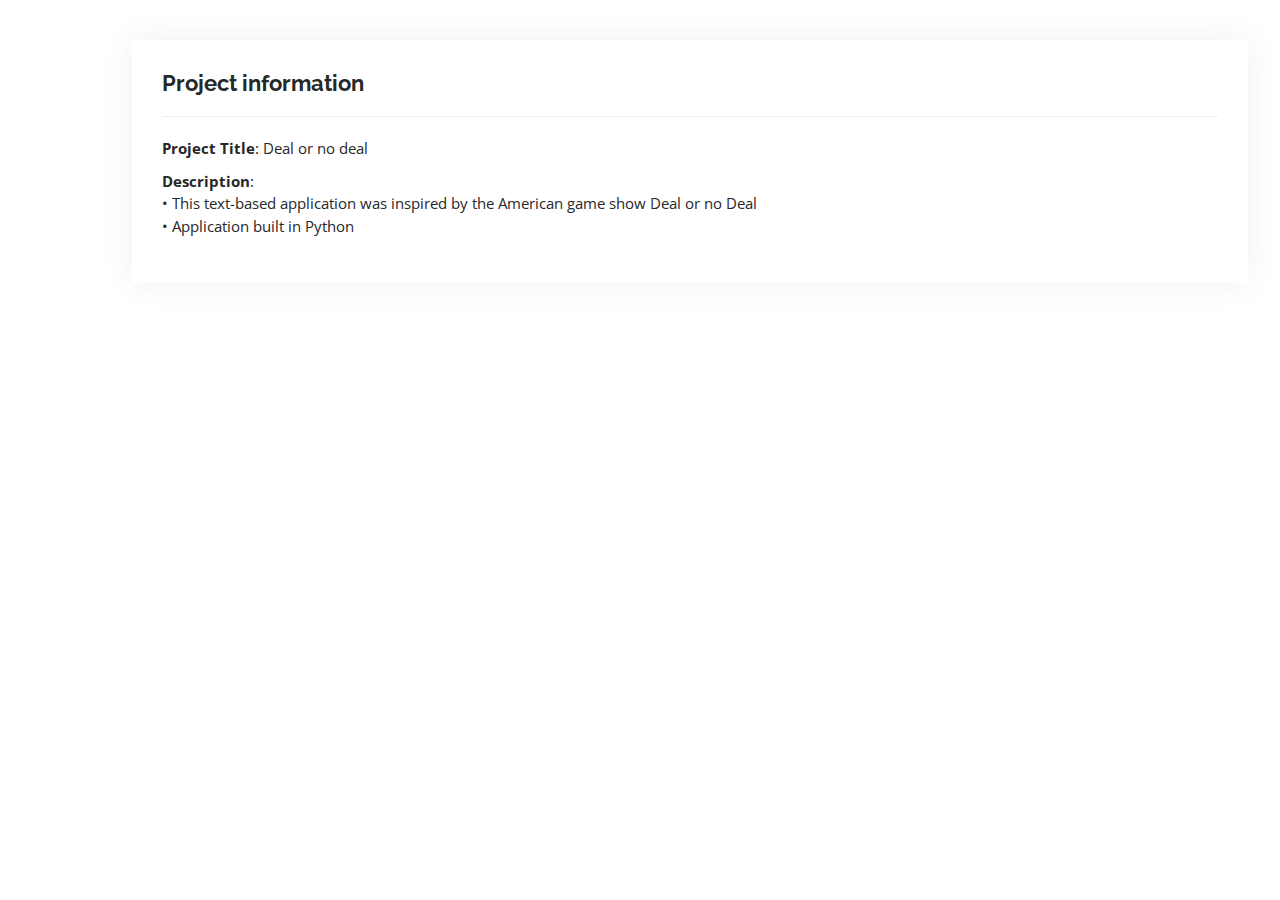
<file: Deal or no deal.html>
<!DOCTYPE html>
<html lang="en">

<head>
  <meta charset="utf-8">
  <meta content="width=device-width, initial-scale=1.0" name="viewport">

  <title>Project Details</title>
  <meta content="" name="description">
  <meta content="" name="keywords">

  <!-- Favicons -->
  <link href="assets/img/favicon.png" rel="icon">
  <link href="assets/img/apple-touch-icon.png" rel="apple-touch-icon">

  <!-- Google Fonts -->
  <link href="https://fonts.googleapis.com/css?family=Open+Sans:300,300i,400,400i,600,600i,700,700i|Raleway:300,300i,400,400i,500,500i,600,600i,700,700i|Poppins:300,300i,400,400i,500,500i,600,600i,700,700i" rel="stylesheet">

  <!-- Vendor CSS Files -->
  <link href="assets/vendor/aos/aos.css" rel="stylesheet">
  <link href="assets/vendor/bootstrap/css/bootstrap.min.css" rel="stylesheet">
  <link href="assets/vendor/bootstrap-icons/bootstrap-icons.css" rel="stylesheet">
  <link href="assets/vendor/boxicons/css/boxicons.min.css" rel="stylesheet">
  <link href="assets/vendor/glightbox/css/glightbox.min.css" rel="stylesheet">
  <link href="assets/vendor/swiper/swiper-bundle.min.css" rel="stylesheet">

  <!-- Template Main CSS File -->
  <link href="assets/css/style.css" rel="stylesheet">
</head>

<body>

  <main id="main">

    <!-- ======= Project Details Section ======= -->
    <section id="portfolio-details" class="portfolio-details">
      <div class="container">
          <div class="col-lg-12">
            <div class="portfolio-info">
              <h3>Project information</h3>
              <ul>
                <li><strong>Project Title</strong>: Deal or no deal</li>
                <li><strong>Description</strong>: 
                    <br>• This text-based application was inspired by the American game show Deal or no Deal
                    <br>• Application built in Python
              </ul>
            </div>
          </div>
        </div>
      </div>
    </section><!-- End Project Details Section -->

  </main><!-- End main -->

  <div id="preloader"></div>
  <a href="#" class="back-to-top d-flex align-items-center justify-content-center"><i class="bi bi-arrow-up-short"></i></a>

  <!-- Vendor JS Files -->
  <script src="assets/vendor/aos/aos.js"></script>
  <script src="assets/vendor/bootstrap/js/bootstrap.bundle.min.js"></script>
  <script src="assets/vendor/glightbox/js/glightbox.min.js"></script>
  <script src="assets/vendor/isotope-layout/isotope.pkgd.min.js"></script>
  <script src="assets/vendor/php-email-form/validate.js"></script>
  <script src="assets/vendor/purecounter/purecounter.js"></script>
  <script src="assets/vendor/swiper/swiper-bundle.min.js"></script>
  <script src="assets/vendor/typed.js/typed.min.js"></script>
  <script src="assets/vendor/waypoints/noframework.waypoints.js"></script>

  <!-- Template Main JS File -->
  <script src="assets/js/main.js"></script>

</body>

</html>
</file>
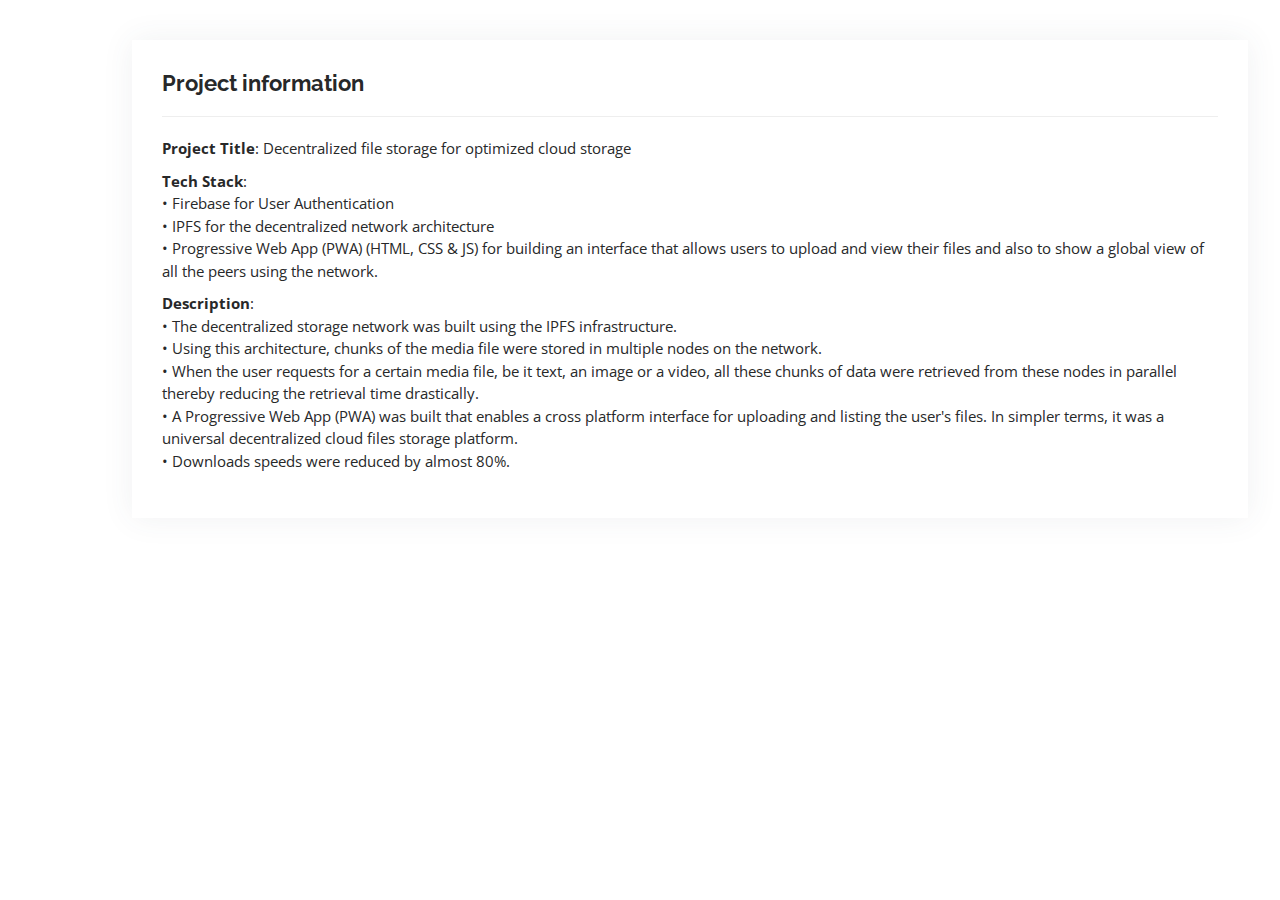
<file: Decentralized file storage for optimized cloud storage.html>
<!DOCTYPE html>
<html lang="en">

<head>
  <meta charset="utf-8">
  <meta content="width=device-width, initial-scale=1.0" name="viewport">

  <title>Project Details</title>
  <meta content="" name="description">
  <meta content="" name="keywords">

  <!-- Favicons -->
  <link href="assets/img/favicon.png" rel="icon">
  <link href="assets/img/apple-touch-icon.png" rel="apple-touch-icon">

  <!-- Google Fonts -->
  <link href="https://fonts.googleapis.com/css?family=Open+Sans:300,300i,400,400i,600,600i,700,700i|Raleway:300,300i,400,400i,500,500i,600,600i,700,700i|Poppins:300,300i,400,400i,500,500i,600,600i,700,700i" rel="stylesheet">

  <!-- Vendor CSS Files -->
  <link href="assets/vendor/aos/aos.css" rel="stylesheet">
  <link href="assets/vendor/bootstrap/css/bootstrap.min.css" rel="stylesheet">
  <link href="assets/vendor/bootstrap-icons/bootstrap-icons.css" rel="stylesheet">
  <link href="assets/vendor/boxicons/css/boxicons.min.css" rel="stylesheet">
  <link href="assets/vendor/glightbox/css/glightbox.min.css" rel="stylesheet">
  <link href="assets/vendor/swiper/swiper-bundle.min.css" rel="stylesheet">

  <!-- Template Main CSS File -->
  <link href="assets/css/style.css" rel="stylesheet">
</head>

<body>

  <main id="main">

    <!-- ======= Project Details Section ======= -->
    <section id="portfolio-details" class="portfolio-details">
      <div class="container">
          <div class="col-lg-12">
            <div class="portfolio-info">
              <h3>Project information</h3>
              <ul>
                <li><strong>Project Title</strong>: Decentralized file storage for optimized cloud storage </li>
                <li><strong>Tech Stack</strong>: 
                 <br>• Firebase for User Authentication
                 <br>• IPFS for the decentralized network architecture
                 <br>• Progressive Web App (PWA) (HTML, CSS & JS) for building an interface that allows users to upload and view their files and also to show a global view of all the peers using the network.</li>
                <li><strong>Description</strong>: 
                    <br>• The decentralized storage network was built using the IPFS infrastructure.
                    <br>• Using this architecture, chunks of the media file were stored in multiple nodes on the network.
                    <br>• When the user requests for a certain media file, be it text, an image or a video, all these chunks of data were retrieved from these nodes in parallel thereby reducing the retrieval time drastically.
                    <br>• A Progressive Web App (PWA) was built that enables a cross platform interface for uploading and listing the user's files. In simpler terms, it was a universal decentralized cloud files storage platform.
                    <br>• Downloads speeds were reduced by almost 80%.   
              </ul>
            </div>
          </div>
        </div>
      </div>
    </section><!-- End Project Details Section -->

  </main><!-- End main -->

  <div id="preloader"></div>
  <a href="#" class="back-to-top d-flex align-items-center justify-content-center"><i class="bi bi-arrow-up-short"></i></a>

  <!-- Vendor JS Files -->
  <script src="assets/vendor/aos/aos.js"></script>
  <script src="assets/vendor/bootstrap/js/bootstrap.bundle.min.js"></script>
  <script src="assets/vendor/glightbox/js/glightbox.min.js"></script>
  <script src="assets/vendor/isotope-layout/isotope.pkgd.min.js"></script>
  <script src="assets/vendor/php-email-form/validate.js"></script>
  <script src="assets/vendor/purecounter/purecounter.js"></script>
  <script src="assets/vendor/swiper/swiper-bundle.min.js"></script>
  <script src="assets/vendor/typed.js/typed.min.js"></script>
  <script src="assets/vendor/waypoints/noframework.waypoints.js"></script>

  <!-- Template Main JS File -->
  <script src="assets/js/main.js"></script>

</body>

</html>
</file>
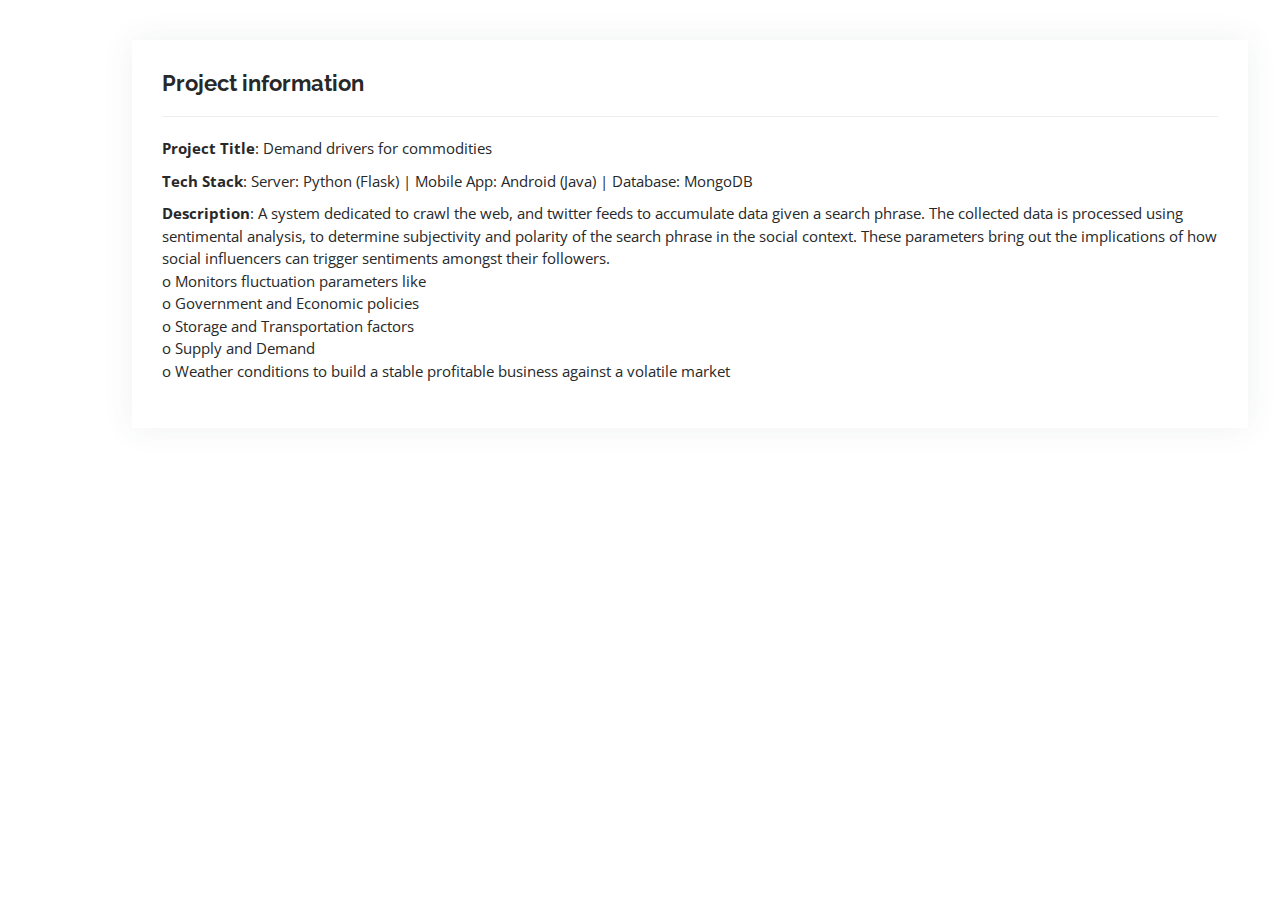
<file: Demand drivers for commodities.html>
<!DOCTYPE html>
<html lang="en">

<head>
  <meta charset="utf-8">
  <meta content="width=device-width, initial-scale=1.0" name="viewport">

  <title>Project Details</title>
  <meta content="" name="description">
  <meta content="" name="keywords">

  <!-- Favicons -->
  <link href="assets/img/favicon.png" rel="icon">
  <link href="assets/img/apple-touch-icon.png" rel="apple-touch-icon">

  <!-- Google Fonts -->
  <link href="https://fonts.googleapis.com/css?family=Open+Sans:300,300i,400,400i,600,600i,700,700i|Raleway:300,300i,400,400i,500,500i,600,600i,700,700i|Poppins:300,300i,400,400i,500,500i,600,600i,700,700i" rel="stylesheet">

  <!-- Vendor CSS Files -->
  <link href="assets/vendor/aos/aos.css" rel="stylesheet">
  <link href="assets/vendor/bootstrap/css/bootstrap.min.css" rel="stylesheet">
  <link href="assets/vendor/bootstrap-icons/bootstrap-icons.css" rel="stylesheet">
  <link href="assets/vendor/boxicons/css/boxicons.min.css" rel="stylesheet">
  <link href="assets/vendor/glightbox/css/glightbox.min.css" rel="stylesheet">
  <link href="assets/vendor/swiper/swiper-bundle.min.css" rel="stylesheet">

  <!-- Template Main CSS File -->
  <link href="assets/css/style.css" rel="stylesheet">
</head>

<body>

  <main id="main">

    <!-- ======= Project Details Section ======= -->
    <section id="portfolio-details" class="portfolio-details">
      <div class="container">
          <div class="col-lg-12">
            <div class="portfolio-info">
              <h3>Project information</h3>
              <ul>
                <li><strong>Project Title</strong>: Demand drivers for commodities  </li>
                <li><strong>Tech Stack</strong>: Server: Python (Flask) | Mobile App: Android (Java) | Database: MongoDB</li>
                <li><strong>Description</strong>: A system dedicated to crawl the web, and twitter feeds to accumulate data given a search phrase. The collected data is processed using sentimental analysis, to determine subjectivity and polarity of the search phrase in the social context. These parameters bring out the implications of how social influencers can trigger sentiments amongst their followers.
                  <br>o Monitors fluctuation parameters like
                  <br>o Government and Economic policies
                  <br>o Storage and Transportation factors
                  <br>o Supply and Demand
                  <br>o Weather conditions to build a stable profitable business against a volatile market </li>
              </ul>
            </div>
          </div>
        </div>
      </div>
    </section><!-- End Project Details Section -->

  </main><!-- End main -->

  <div id="preloader"></div>
  <a href="#" class="back-to-top d-flex align-items-center justify-content-center"><i class="bi bi-arrow-up-short"></i></a>

  <!-- Vendor JS Files -->
  <script src="assets/vendor/aos/aos.js"></script>
  <script src="assets/vendor/bootstrap/js/bootstrap.bundle.min.js"></script>
  <script src="assets/vendor/glightbox/js/glightbox.min.js"></script>
  <script src="assets/vendor/isotope-layout/isotope.pkgd.min.js"></script>
  <script src="assets/vendor/php-email-form/validate.js"></script>
  <script src="assets/vendor/purecounter/purecounter.js"></script>
  <script src="assets/vendor/swiper/swiper-bundle.min.js"></script>
  <script src="assets/vendor/typed.js/typed.min.js"></script>
  <script src="assets/vendor/waypoints/noframework.waypoints.js"></script>

  <!-- Template Main JS File -->
  <script src="assets/js/main.js"></script>

</body>

</html>
</file>
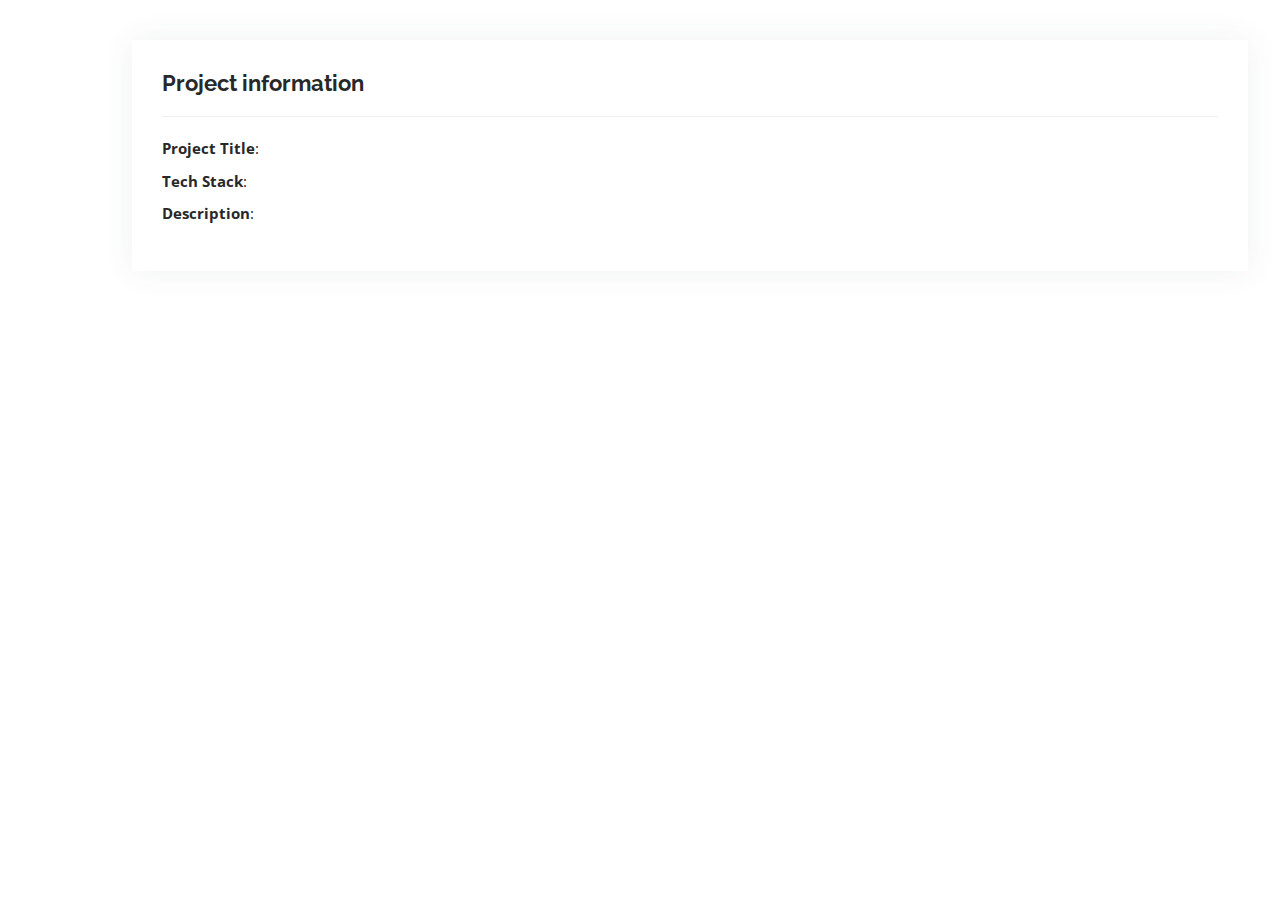
<file: portfolio-details.html>
<!DOCTYPE html>
<html lang="en">

<head>
  <meta charset="utf-8">
  <meta content="width=device-width, initial-scale=1.0" name="viewport">

  <title>Project Details</title>
  <meta content="" name="description">
  <meta content="" name="keywords">

  <!-- Favicons -->
  <link href="assets/img/favicon.png" rel="icon">
  <link href="assets/img/apple-touch-icon.png" rel="apple-touch-icon">

  <!-- Google Fonts -->
  <link href="https://fonts.googleapis.com/css?family=Open+Sans:300,300i,400,400i,600,600i,700,700i|Raleway:300,300i,400,400i,500,500i,600,600i,700,700i|Poppins:300,300i,400,400i,500,500i,600,600i,700,700i" rel="stylesheet">

  <!-- Vendor CSS Files -->
  <link href="assets/vendor/aos/aos.css" rel="stylesheet">
  <link href="assets/vendor/bootstrap/css/bootstrap.min.css" rel="stylesheet">
  <link href="assets/vendor/bootstrap-icons/bootstrap-icons.css" rel="stylesheet">
  <link href="assets/vendor/boxicons/css/boxicons.min.css" rel="stylesheet">
  <link href="assets/vendor/glightbox/css/glightbox.min.css" rel="stylesheet">
  <link href="assets/vendor/swiper/swiper-bundle.min.css" rel="stylesheet">

  <!-- Template Main CSS File -->
  <link href="assets/css/style.css" rel="stylesheet">
</head>

<body>

  <main id="main">

    <!-- ======= Project Details Section ======= -->
    <section id="portfolio-details" class="portfolio-details">
      <div class="container">
          <div class="col-lg-12">
            <div class="portfolio-info">
              <h3>Project information</h3>
              <ul>
                <li><strong>Project Title</strong>: </li>
                <li><strong>Tech Stack</strong>: </li>
                <li><strong>Description</strong>: </li>
              </ul>
            </div>
          </div>
        </div>
      </div>
    </section><!-- End Project Details Section -->

  </main><!-- End main -->

  <div id="preloader"></div>
  <a href="#" class="back-to-top d-flex align-items-center justify-content-center"><i class="bi bi-arrow-up-short"></i></a>

  <!-- Vendor JS Files -->
  <script src="assets/vendor/aos/aos.js"></script>
  <script src="assets/vendor/bootstrap/js/bootstrap.bundle.min.js"></script>
  <script src="assets/vendor/glightbox/js/glightbox.min.js"></script>
  <script src="assets/vendor/isotope-layout/isotope.pkgd.min.js"></script>
  <script src="assets/vendor/php-email-form/validate.js"></script>
  <script src="assets/vendor/purecounter/purecounter.js"></script>
  <script src="assets/vendor/swiper/swiper-bundle.min.js"></script>
  <script src="assets/vendor/typed.js/typed.min.js"></script>
  <script src="assets/vendor/waypoints/noframework.waypoints.js"></script>

  <!-- Template Main JS File -->
  <script src="assets/js/main.js"></script>

</body>

</html>
</file>
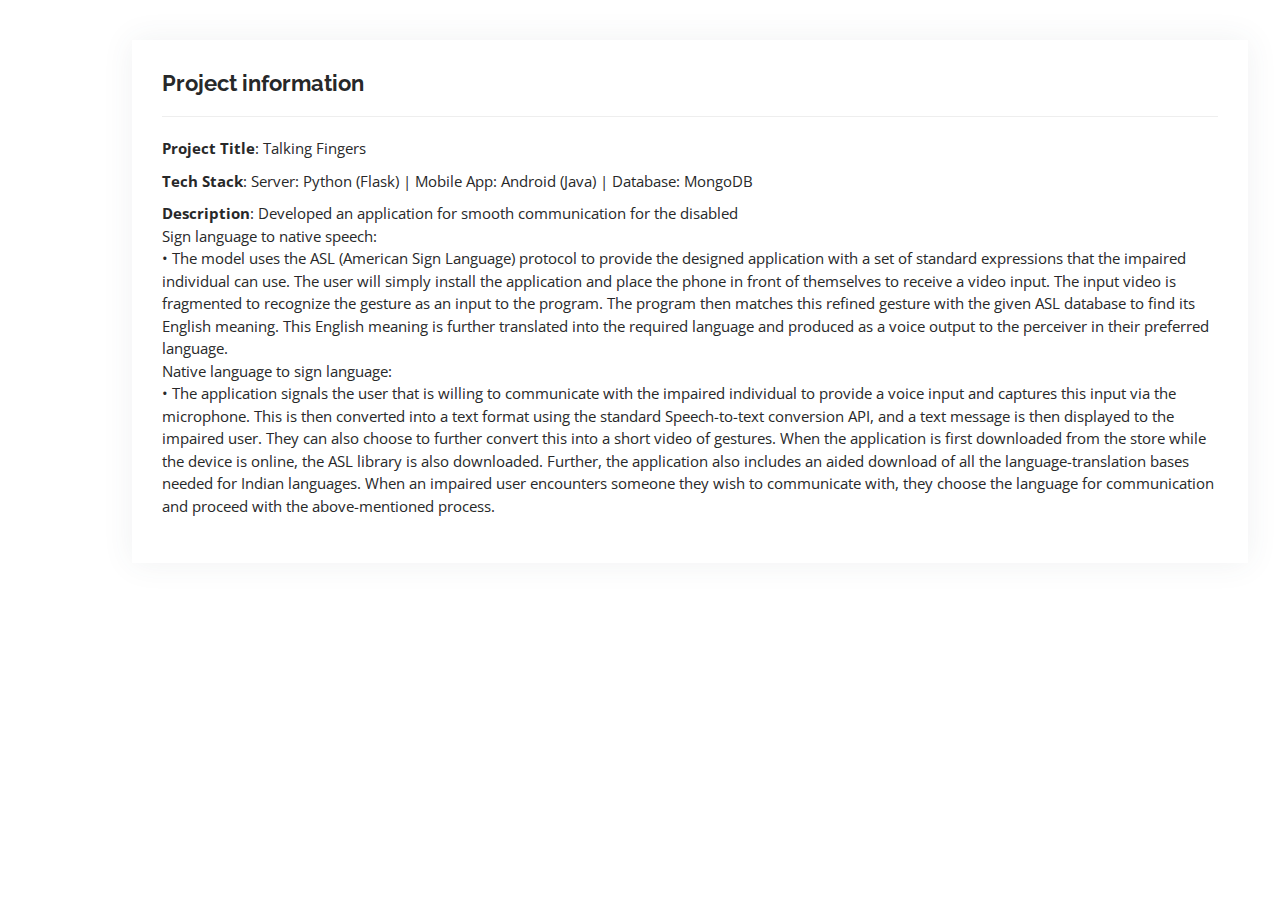
<file: Talking Fingers.html>
<!DOCTYPE html>
<html lang="en">

<head>
  <meta charset="utf-8">
  <meta content="width=device-width, initial-scale=1.0" name="viewport">

  <title>Project Details</title>
  <meta content="" name="description">
  <meta content="" name="keywords">

  <!-- Favicons -->
  <link href="assets/img/favicon.png" rel="icon">
  <link href="assets/img/apple-touch-icon.png" rel="apple-touch-icon">

  <!-- Google Fonts -->
  <link href="https://fonts.googleapis.com/css?family=Open+Sans:300,300i,400,400i,600,600i,700,700i|Raleway:300,300i,400,400i,500,500i,600,600i,700,700i|Poppins:300,300i,400,400i,500,500i,600,600i,700,700i" rel="stylesheet">

  <!-- Vendor CSS Files -->
  <link href="assets/vendor/aos/aos.css" rel="stylesheet">
  <link href="assets/vendor/bootstrap/css/bootstrap.min.css" rel="stylesheet">
  <link href="assets/vendor/bootstrap-icons/bootstrap-icons.css" rel="stylesheet">
  <link href="assets/vendor/boxicons/css/boxicons.min.css" rel="stylesheet">
  <link href="assets/vendor/glightbox/css/glightbox.min.css" rel="stylesheet">
  <link href="assets/vendor/swiper/swiper-bundle.min.css" rel="stylesheet">

  <!-- Template Main CSS File -->
  <link href="assets/css/style.css" rel="stylesheet">
</head>

<body>

  <main id="main">

    <!-- ======= Project Details Section ======= -->
    <section id="portfolio-details" class="portfolio-details">
      <div class="container">
          <div class="col-lg-12">
            <div class="portfolio-info">
              <h3>Project information</h3>
              <ul>
                <li><strong>Project Title</strong>: Talking Fingers</li>
                <li><strong>Tech Stack</strong>: Server: Python (Flask) | Mobile App: Android (Java) | Database: MongoDB</li>
                <li><strong>Description</strong>: Developed an application for smooth communication for the disabled
                   <br>Sign language to native speech:
                   <br>• The model uses the ASL (American Sign Language) protocol to provide the designed application with a set of standard expressions that the impaired individual can use. The user will simply install the application and place the phone in front of themselves to receive a video input. The input video is fragmented to recognize the gesture as an input to the program. The program then matches this refined gesture with the given ASL database to find its English meaning. This English meaning is further translated into the required language and produced as a voice output to the perceiver in their preferred language.
                   <br>Native language to sign language:
                   <br>• The application signals the user that is willing to communicate with the impaired individual to provide a voice input and captures this input via the microphone. This is then converted into a text format using the standard Speech-to-text conversion API, and a text message is then displayed to the impaired user. They can also choose to further convert this into a short video of gestures. When the application is first downloaded from the store while the device is online, the ASL library is also downloaded. Further, the application also includes an aided download of all the language-translation bases needed for Indian languages. When an impaired user encounters someone they wish to communicate with, they choose the language for communication and proceed with the above-mentioned process.</li>
              </ul>
            </div>
          </div>
        </div>
      </div>
    </section><!-- End Project Details Section -->

  </main><!-- End main -->

  <div id="preloader"></div>
  <a href="#" class="back-to-top d-flex align-items-center justify-content-center"><i class="bi bi-arrow-up-short"></i></a>

  <!-- Vendor JS Files -->
  <script src="assets/vendor/aos/aos.js"></script>
  <script src="assets/vendor/bootstrap/js/bootstrap.bundle.min.js"></script>
  <script src="assets/vendor/glightbox/js/glightbox.min.js"></script>
  <script src="assets/vendor/isotope-layout/isotope.pkgd.min.js"></script>
  <script src="assets/vendor/php-email-form/validate.js"></script>
  <script src="assets/vendor/purecounter/purecounter.js"></script>
  <script src="assets/vendor/swiper/swiper-bundle.min.js"></script>
  <script src="assets/vendor/typed.js/typed.min.js"></script>
  <script src="assets/vendor/waypoints/noframework.waypoints.js"></script>

  <!-- Template Main JS File -->
  <script src="assets/js/main.js"></script>

</body>

</html>
</file>
<file: assets/css/style.css>
/*--------------------------------------------------------------
# General
--------------------------------------------------------------*/
body {
  font-family: "Open Sans", sans-serif;
  color: #272829;
}

a {
  color: #0563bb;
  text-decoration: none;
}

a:hover {
  color: #067ded;
  text-decoration: none;
}

h1, h2, h3, h4, h5, h6 {
  font-family: "Raleway", sans-serif;
}

/*--------------------------------------------------------------
# Back to top button
--------------------------------------------------------------*/
.back-to-top {
  position: fixed;
  visibility: hidden;
  opacity: 0;
  right: 15px;
  bottom: 15px;
  z-index: 996;
  background: #0563bb;
  width: 40px;
  height: 40px;
  border-radius: 50px;
  transition: all 0.4s;
}
.back-to-top i {
  font-size: 28px;
  color: #fff;
  line-height: 0;
}
.back-to-top:hover {
  background: #0678e3;
  color: #fff;
}
.back-to-top.active {
  visibility: visible;
  opacity: 1;
}

/*--------------------------------------------------------------
# Preloader
--------------------------------------------------------------*/
#preloader {
  position: fixed;
  top: 0;
  left: 0;
  right: 0;
  bottom: 0;
  z-index: 9999;
  overflow: hidden;
  background: #fff;
}

#preloader:before {
  content: "";
  position: fixed;
  top: calc(50% - 30px);
  left: calc(50% - 30px);
  border: 6px solid #0563bb;
  border-top-color: #fff;
  border-bottom-color: #fff;
  border-radius: 50%;
  width: 60px;
  height: 60px;
  -webkit-animation: animate-preloader 1s linear infinite;
  animation: animate-preloader 1s linear infinite;
}

@-webkit-keyframes animate-preloader {
  0% {
    transform: rotate(0deg);
  }
  100% {
    transform: rotate(360deg);
  }
}

@keyframes animate-preloader {
  0% {
    transform: rotate(0deg);
  }
  100% {
    transform: rotate(360deg);
  }
}
/*--------------------------------------------------------------
# Disable aos animation delay on mobile devices
--------------------------------------------------------------*/
@media screen and (max-width: 768px) {
  [data-aos-delay] {
    transition-delay: 0 !important;
  }
}
/*--------------------------------------------------------------
# Header
--------------------------------------------------------------*/
#header {
  position: fixed;
  top: 0;
  left: 0;
  bottom: 0;
  z-index: 9997;
  transition: all 0.5s;
  padding: 15px;
  overflow-y: auto;
}
@media (max-width: 992px) {
  #header {
    width: 300px;
    background: #fff;
    border-right: 1px solid #e6e9ec;
    left: -300px;
  }
}

@media (min-width: 992px) {
  #main {
    margin-left: 100px;
  }
}
/*--------------------------------------------------------------
# Navigation Menu
--------------------------------------------------------------*/
/**
* Desktop Navigation 
*/
.nav-menu {
  padding: 0;
  display: block;
}
.nav-menu * {
  margin: 0;
  padding: 0;
  list-style: none;
}
.nav-menu > ul > li {
  position: relative;
  white-space: nowrap;
}
.nav-menu a, .nav-menu a:focus {
  display: flex;
  align-items: center;
  color: #45505b;
  padding: 10px 18px;
  margin-bottom: 8px;
  transition: 0.3s;
  font-size: 15px;
  border-radius: 50px;
  background: #f2f3f5;
  height: 56px;
  width: 100%;
  overflow: hidden;
  transition: 0.3s;
}
.nav-menu a i, .nav-menu a:focus i {
  font-size: 20px;
}
.nav-menu a span, .nav-menu a:focus span {
  padding: 0 5px 0 7px;
  color: #45505b;
}
@media (min-width: 992px) {
  .nav-menu a, .nav-menu a:focus {
    width: 56px;
  }
  .nav-menu a span, .nav-menu a:focus span {
    display: none;
    color: #fff;
  }
}
.nav-menu a:hover, .nav-menu .active, .nav-menu .active:focus, .nav-menu li:hover > a {
  color: #fff;
  background: #0563bb;
}
.nav-menu a:hover span, .nav-menu .active span, .nav-menu .active:focus span, .nav-menu li:hover > a span {
  color: #fff;
}
.nav-menu a:hover, .nav-menu li:hover > a {
  width: 100%;
  color: #fff;
}
.nav-menu a:hover span, .nav-menu li:hover > a span {
  display: block;
}

/**
* Mobile Navigation 
*/
.mobile-nav-toggle {
  position: fixed;
  right: 10px;
  top: 10px;
  z-index: 9998;
  border: 0;
  background: none;
  font-size: 28px;
  transition: all 0.4s;
  outline: none !important;
  line-height: 0;
  cursor: pointer;
  border-radius: 50px;
  padding: 5px;
}
.mobile-nav-toggle i {
  color: #45505b;
}

.mobile-nav-active {
  overflow: hidden;
}
.mobile-nav-active #header {
  left: 0;
}
.mobile-nav-active .mobile-nav-toggle {
  color: #fff;
  background-color: #0563bb;
}

/*--------------------------------------------------------------
# Hero Section
--------------------------------------------------------------*/
#hero {
  width: 100%;
  height: 100vh;
  background: url("../img/hero-bg.jpg") top right no-repeat;
  background-size: cover;
  position: relative;
}
@media (min-width: 992px) {
  #hero {
    padding-left: 160px;
  }
}
#hero:before {
  content: "";
  background: rgba(255, 255, 255, 0);
  position: absolute;
  bottom: 0;
  top: 0;
  left: 0;
  right: 0;
}
#hero h1 {
  margin: 0;
  font-size: 64px;
  font-weight: 700;
  line-height: 56px;
  color: #ffffff;
}
#hero p {
  color: #45505b;
  margin: 15px 0 0 0;
  font-size: 26px;
  font-family: "Poppins", sans-serif;
}
#hero p span {
  color: #d3d3d3;
  letter-spacing: 1px;
}
#hero .social-links {
  margin-top: 30px;
}
#hero .social-links a {
  font-size: 24px;
  display: inline-block;
  color: #ffffff;
  line-height: 1;
  margin-right: 20px;
  transition: 0.3s;
}
#hero .social-links a:hover {
  color: #0563bb;
}
@media (max-width: 992px) {
  #hero {
    text-align: center;
  }
  #hero h1 {
    font-size: 32px;
    line-height: 36px;
  }
  #hero p {
    margin-top: 10px;
    font-size: 20px;
    line-height: 24px;
  }
}

/*--------------------------------------------------------------
# Sections General
--------------------------------------------------------------*/
section {
  padding: 60px 0;
  overflow: hidden;
}

.section-title {
  text-align: center;
  padding-bottom: 30px;
}
.section-title h2 {
  font-size: 32px;
  font-weight: bold;
  text-transform: uppercase;
  margin-bottom: 20px;
  padding-bottom: 20px;
  position: relative;
  color: #45505b;
}
.section-title h2::before {
  content: "";
  position: absolute;
  display: block;
  width: 120px;
  height: 1px;
  background: #ddd;
  bottom: 1px;
  left: calc(50% - 60px);
}
.section-title h2::after {
  content: "";
  position: absolute;
  display: block;
  width: 40px;
  height: 3px;
  background: #0563bb;
  bottom: 0;
  left: calc(50% - 20px);
}
.section-title p {
  margin-bottom: 0;
}

/*--------------------------------------------------------------
# About
--------------------------------------------------------------*/
.about .content h3 {
  font-weight: 700;
  font-size: 26px;
  color: #728394;
}
.about .content ul {
  list-style: none;
  padding: 0;
}
.about .content ul li {
  margin-bottom: 20px;
  display: flex;
  align-items: center;
}
.about .content ul strong {
  margin-right: 10px;
}
.about .content ul i {
  font-size: 16px;
  margin-right: 5px;
  color: #0563bb;
  line-height: 0;
}
.about .content p:last-child {
  margin-bottom: 0;
}

/*--------------------------------------------------------------
# Facts
--------------------------------------------------------------*/
.facts .count-box {
  padding: 30px 30px 25px 30px;
  margin-top: 30px;
  width: 100%;
  position: relative;
  text-align: center;
  background: #fff;
}
.facts .count-box i {
  position: absolute;
  top: -25px;
  left: 50%;
  transform: translateX(-50%);
  font-size: 24px;
  background: #0563bb;
  color: #fff;
  border-radius: 50px;
  display: inline-flex;
  align-items: center;
  justify-content: center;
  width: 48px;
  height: 48px;
}
.facts .count-box span {
  font-size: 36px;
  display: block;
  font-weight: 600;
  color: #011426;
}
.facts .count-box p {
  padding: 0;
  margin: 0;
  font-family: "Raleway", sans-serif;
  font-size: 14px;
}

/*--------------------------------------------------------------
# Akills
--------------------------------------------------------------*/
.skills .progress {
  height: 60px;
  display: block;
  background: none;
  border-radius: 0;
}
.skills .progress .skill {
  padding: 10px 0;
  margin: 0;
  text-transform: uppercase;
  display: block;
  font-weight: 600;
  font-family: "Poppins", sans-serif;
  color: #45505b;
}
.skills .progress .skill .val {
  float: right;
  font-style: normal;
}
.skills .progress-bar-wrap {
  background: #f2f3f5;
}
.skills .progress-bar {
  width: 1px;
  height: 10px;
  transition: 0.9s;
  background-color: #0563bb;
}

/*--------------------------------------------------------------
# Resume
--------------------------------------------------------------*/
.resume .resume-title {
  font-size: 26px;
  font-weight: 700;
  margin-top: 20px;
  margin-bottom: 20px;
  color: #45505b;
}
.resume .resume-item {
  padding: 0 0 20px 20px;
  margin-top: -2px;
  border-left: 2px solid #0563bb;
  position: relative;
}
.resume .resume-item h4 {
  line-height: 18px;
  font-size: 18px;
  font-weight: 600;
  text-transform: uppercase;
  font-family: "Poppins", sans-serif;
  color: #0563bb;
  margin-bottom: 10px;
}
.resume .resume-item h5 {
  font-size: 16px;
  background: #f7f8f9;
  padding: 5px 15px;
  display: inline-block;
  font-weight: 600;
  margin-bottom: 10px;
}
.resume .resume-item ul {
  padding-left: 20px;
}
.resume .resume-item ul li {
  padding-bottom: 10px;
}
.resume .resume-item:last-child {
  padding-bottom: 0;
}
.resume .resume-item::before {
  content: "";
  position: absolute;
  width: 16px;
  height: 16px;
  border-radius: 50px;
  left: -9px;
  top: 0;
  background: #fff;
  border: 2px solid #0563bb;
}

/*--------------------------------------------------------------
# Portfolio
--------------------------------------------------------------*/
.portfolio .portfolio-item {
  margin-bottom: 30px;
}
.portfolio #portfolio-flters {
  padding: 0;
  margin: 0 auto 25px auto;
  list-style: none;
  text-align: center;
  background: #fff;
  border-radius: 50px;
  padding: 2px 15px;
}
.portfolio #portfolio-flters li {
  cursor: pointer;
  display: inline-block;
  padding: 10px 15px;
  font-size: 14px;
  font-weight: 600;
  line-height: 1;
  text-transform: uppercase;
  color: #272829;
  margin-bottom: 5px;
  transition: all 0.3s ease-in-out;
}
.portfolio #portfolio-flters li:hover, .portfolio #portfolio-flters li.filter-active {
  color: #0563bb;
}
.portfolio #portfolio-flters li:last-child {
  margin-right: 0;
}
.portfolio .portfolio-wrap {
  transition: 0.3s;
  position: relative;
  overflow: hidden;
  z-index: 1;
  background: rgba(69, 80, 91, 0.8);
}
.portfolio .portfolio-wrap::before {
  content: "";
  background: rgba(255, 255, 255, 0.7);
  position: absolute;
  left: 30px;
  right: 30px;
  top: 30px;
  bottom: 30px;
  transition: all ease-in-out 0.3s;
  z-index: 2;
  opacity: 0;
}
.portfolio .portfolio-wrap .portfolio-info {
  opacity: 0;
  position: absolute;
  top: 0;
  left: 0;
  right: 0;
  bottom: 0;
  text-align: center;
  z-index: 3;
  transition: all ease-in-out 0.3s;
  display: flex;
  flex-direction: column;
  justify-content: center;
  align-items: center;
}
.portfolio .portfolio-wrap .portfolio-info::before {
  display: block;
  content: "";
  width: 48px;
  height: 48px;
  position: absolute;
  top: 35px;
  left: 35px;
  border-top: 3px solid #d7dce1;
  border-left: 3px solid #d7dce1;
  transition: all 0.5s ease 0s;
  z-index: 9994;
}
.portfolio .portfolio-wrap .portfolio-info::after {
  display: block;
  content: "";
  width: 48px;
  height: 48px;
  position: absolute;
  bottom: 35px;
  right: 35px;
  border-bottom: 3px solid #d7dce1;
  border-right: 3px solid #d7dce1;
  transition: all 0.5s ease 0s;
  z-index: 9994;
}
.portfolio .portfolio-wrap .portfolio-info h4 {
  font-size: 20px;
  color: #45505b;
  font-weight: 600;
}
.portfolio .portfolio-wrap .portfolio-info p {
  color: #45505b;
  font-size: 14px;
  text-transform: uppercase;
  padding: 0;
  margin: 0;
}
.portfolio .portfolio-wrap .portfolio-links {
  text-align: center;
  z-index: 4;
}
.portfolio .portfolio-wrap .portfolio-links a {
  color: #45505b;
  margin: 0 2px;
  font-size: 28px;
  display: inline-block;
  transition: 0.3s;
}
.portfolio .portfolio-wrap .portfolio-links a:hover {
  color: #148af9;
}
.portfolio .portfolio-wrap:hover::before {
  top: 0;
  left: 0;
  right: 0;
  bottom: 0;
  opacity: 1;
}
.portfolio .portfolio-wrap:hover .portfolio-info {
  opacity: 1;
}
.portfolio .portfolio-wrap:hover .portfolio-info::before {
  top: 15px;
  left: 15px;
}
.portfolio .portfolio-wrap:hover .portfolio-info::after {
  bottom: 15px;
  right: 15px;
}

/*--------------------------------------------------------------
# Portfolio Details
--------------------------------------------------------------*/
.portfolio-details {
  padding-top: 40px;
}
.portfolio-details .portfolio-details-slider img {
  width: 100%;
}
.portfolio-details .portfolio-details-slider .swiper-pagination {
  margin-top: 20px;
  position: relative;
}
.portfolio-details .portfolio-details-slider .swiper-pagination .swiper-pagination-bullet {
  width: 12px;
  height: 12px;
  background-color: #fff;
  opacity: 1;
  border: 1px solid #0563bb;
}
.portfolio-details .portfolio-details-slider .swiper-pagination .swiper-pagination-bullet-active {
  background-color: #0563bb;
}
.portfolio-details .portfolio-info {
  padding: 30px;
  box-shadow: 0px 0 30px rgba(69, 80, 91, 0.08);
}
.portfolio-details .portfolio-info h3 {
  font-size: 22px;
  font-weight: 700;
  margin-bottom: 20px;
  padding-bottom: 20px;
  border-bottom: 1px solid #eee;
}
.portfolio-details .portfolio-info ul {
  list-style: none;
  padding: 0;
  font-size: 15px;
}
.portfolio-details .portfolio-info ul li + li {
  margin-top: 10px;
}
.portfolio-details .portfolio-description {
  padding-top: 30px;
}
.portfolio-details .portfolio-description h2 {
  font-size: 26px;
  font-weight: 700;
  margin-bottom: 20px;
}
.portfolio-details .portfolio-description p {
  padding: 0;
}

/*--------------------------------------------------------------
# Services
--------------------------------------------------------------*/
.services .icon-box {
  text-align: center;
  padding: 70px 20px 80px 20px;
  transition: all ease-in-out 0.3s;
  background: #fff;
  box-shadow: 0px 5px 90px 0px rgba(110, 123, 131, 0.05);
}
.services .icon-box .icon {
  margin: 0 auto;
  width: 100px;
  height: 100px;
  display: flex;
  align-items: center;
  justify-content: center;
  transition: ease-in-out 0.3s;
  position: relative;
}
.services .icon-box .icon i {
  font-size: 36px;
  transition: 0.5s;
  position: relative;
}
.services .icon-box .icon svg {
  position: absolute;
  top: 0;
  left: 0;
}
.services .icon-box .icon svg path {
  transition: 0.5s;
  fill: #f5f5f5;
}
.services .icon-box h4 {
  font-weight: 600;
  margin: 10px 0 15px 0;
  font-size: 22px;
}
.services .icon-box h4 a {
  color: #45505b;
  transition: ease-in-out 0.3s;
}
.services .icon-box p {
  line-height: 24px;
  font-size: 14px;
  margin-bottom: 0;
}
.services .icon-box:hover {
  border-color: #fff;
  box-shadow: 0px 0 35px 0 rgba(0, 0, 0, 0.08);
}
.services .iconbox-blue i {
  color: #47aeff;
}
.services .iconbox-blue:hover .icon i {
  color: #fff;
}
.services .iconbox-blue:hover .icon path {
  fill: #47aeff;
}
.services .iconbox-orange i {
  color: #ffa76e;
}
.services .iconbox-orange:hover .icon i {
  color: #fff;
}
.services .iconbox-orange:hover .icon path {
  fill: #ffa76e;
}
.services .iconbox-pink i {
  color: #e80368;
}
.services .iconbox-pink:hover .icon i {
  color: #fff;
}
.services .iconbox-pink:hover .icon path {
  fill: #e80368;
}
.services .iconbox-yellow i {
  color: #ffbb2c;
}
.services .iconbox-yellow:hover .icon i {
  color: #fff;
}
.services .iconbox-yellow:hover .icon path {
  fill: #ffbb2c;
}
.services .iconbox-red i {
  color: #ff5828;
}
.services .iconbox-red:hover .icon i {
  color: #fff;
}
.services .iconbox-red:hover .icon path {
  fill: #ff5828;
}
.services .iconbox-teal i {
  color: #11dbcf;
}
.services .iconbox-teal:hover .icon i {
  color: #fff;
}
.services .iconbox-teal:hover .icon path {
  fill: #11dbcf;
}

/*--------------------------------------------------------------
# Testimonials
--------------------------------------------------------------*/
.testimonials .section-header {
  margin-bottom: 40px;
}
.testimonials .testimonials-carousel, .testimonials .testimonials-slider {
  overflow: hidden;
}
.testimonials .testimonial-item {
  text-align: center;
}
.testimonials .testimonial-item .testimonial-img {
  width: 120px;
  border-radius: 50%;
  border: 4px solid #fff;
  margin: 0 auto;
}
.testimonials .testimonial-item h3 {
  font-size: 20px;
  font-weight: bold;
  margin: 10px 0 5px 0;
  color: #111;
}
.testimonials .testimonial-item h4 {
  font-size: 14px;
  color: #999;
  margin: 0 0 15px 0;
}
.testimonials .testimonial-item .quote-icon-left, .testimonials .testimonial-item .quote-icon-right {
  color: #90c8fc;
  font-size: 26px;
}
.testimonials .testimonial-item .quote-icon-left {
  display: inline-block;
  left: -5px;
  position: relative;
}
.testimonials .testimonial-item .quote-icon-right {
  display: inline-block;
  right: -5px;
  position: relative;
  top: 10px;
}
.testimonials .testimonial-item p {
  font-style: italic;
  margin: 0 auto 15px auto;
}
.testimonials .swiper-pagination {
  margin-top: 20px;
  position: relative;
}
.testimonials .swiper-pagination .swiper-pagination-bullet {
  width: 12px;
  height: 12px;
  background-color: #fff;
  opacity: 1;
  border: 1px solid #0563bb;
}
.testimonials .swiper-pagination .swiper-pagination-bullet-active {
  background-color: #0563bb;
}
@media (min-width: 992px) {
  .testimonials .testimonial-item p {
    width: 80%;
  }
}

/*--------------------------------------------------------------
# Contact
--------------------------------------------------------------*/
.contact .info {
  width: 100%;
  background: #fff;
}
.contact .info i {
  font-size: 20px;
  color: #0563bb;
  float: left;
  width: 44px;
  height: 44px;
  background: #eef7ff;
  display: flex;
  justify-content: center;
  align-items: center;
  border-radius: 50px;
  transition: all 0.3s ease-in-out;
}
.contact .info h4 {
  padding: 0 0 0 60px;
  font-size: 22px;
  font-weight: 600;
  margin-bottom: 5px;
  color: #45505b;
}
.contact .info p {
  padding: 0 0 0 60px;
  margin-bottom: 0;
  font-size: 14px;
  color: #728394;
}
.contact .info .email, .contact .info .phone {
  margin-top: 40px;
}
.contact .info .email:hover i, .contact .info .address:hover i, .contact .info .phone:hover i {
  background: #0563bb;
  color: #fff;
}
.contact .php-email-form {
  width: 100%;
  background: #fff;
}
.contact .php-email-form .form-group {
  padding-bottom: 8px;
}
.contact .php-email-form .error-message {
  display: none;
  color: #fff;
  background: #ed3c0d;
  text-align: left;
  padding: 15px;
  font-weight: 600;
}
.contact .php-email-form .error-message br + br {
  margin-top: 25px;
}
.contact .php-email-form .sent-message {
  display: none;
  color: #fff;
  background: #18d26e;
  text-align: center;
  padding: 15px;
  font-weight: 600;
}
.contact .php-email-form .loading {
  display: none;
  background: #fff;
  text-align: center;
  padding: 15px;
}
.contact .php-email-form .loading:before {
  content: "";
  display: inline-block;
  border-radius: 50%;
  width: 24px;
  height: 24px;
  margin: 0 10px -6px 0;
  border: 3px solid #18d26e;
  border-top-color: #eee;
  -webkit-animation: animate-loading 1s linear infinite;
  animation: animate-loading 1s linear infinite;
}
.contact .php-email-form input, .contact .php-email-form textarea {
  border-radius: 4px;
  box-shadow: none;
  font-size: 14px;
}
.contact .php-email-form input {
  height: 44px;
}
.contact .php-email-form textarea {
  padding: 10px 12px;
}
.contact .php-email-form button[type=submit] {
  background: #0563bb;
  border: 0;
  padding: 10px 35px;
  color: #fff;
  transition: 0.4s;
  border-radius: 50px;
}
.contact .php-email-form button[type=submit]:hover {
  background: #0678e3;
}
@-webkit-keyframes animate-loading {
  0% {
    transform: rotate(0deg);
  }
  100% {
    transform: rotate(360deg);
  }
}
@keyframes animate-loading {
  0% {
    transform: rotate(0deg);
  }
  100% {
    transform: rotate(360deg);
  }
}

/*--------------------------------------------------------------
# Footer
--------------------------------------------------------------*/
#footer {
  background: #f7f8f9;
  color: #45505b;
  font-size: 14px;
  text-align: center;
  padding: 30px 0;
}
#footer h3 {
  font-size: 36px;
  font-weight: 700;
  position: relative;
  font-family: "Poppins", sans-serif;
  padding: 0;
  margin: 0 0 15px 0;
}
#footer p {
  font-size: 15;
  font-style: italic;
  padding: 0;
  margin: 0 0 40px 0;
}
#footer .social-links {
  margin: 0 0 40px 0;
}
#footer .social-links a {
  font-size: 18px;
  display: inline-block;
  background: #0563bb;
  color: #fff;
  line-height: 1;
  padding: 8px 0;
  margin-right: 4px;
  border-radius: 50%;
  text-align: center;
  width: 36px;
  height: 36px;
  transition: 0.3s;
}
#footer .social-links a:hover {
  background: #0678e3;
  color: #fff;
  text-decoration: none;
}
#footer .copyright {
  margin: 0 0 5px 0;
}
#footer .credits {
  font-size: 13px;
}
</file>
